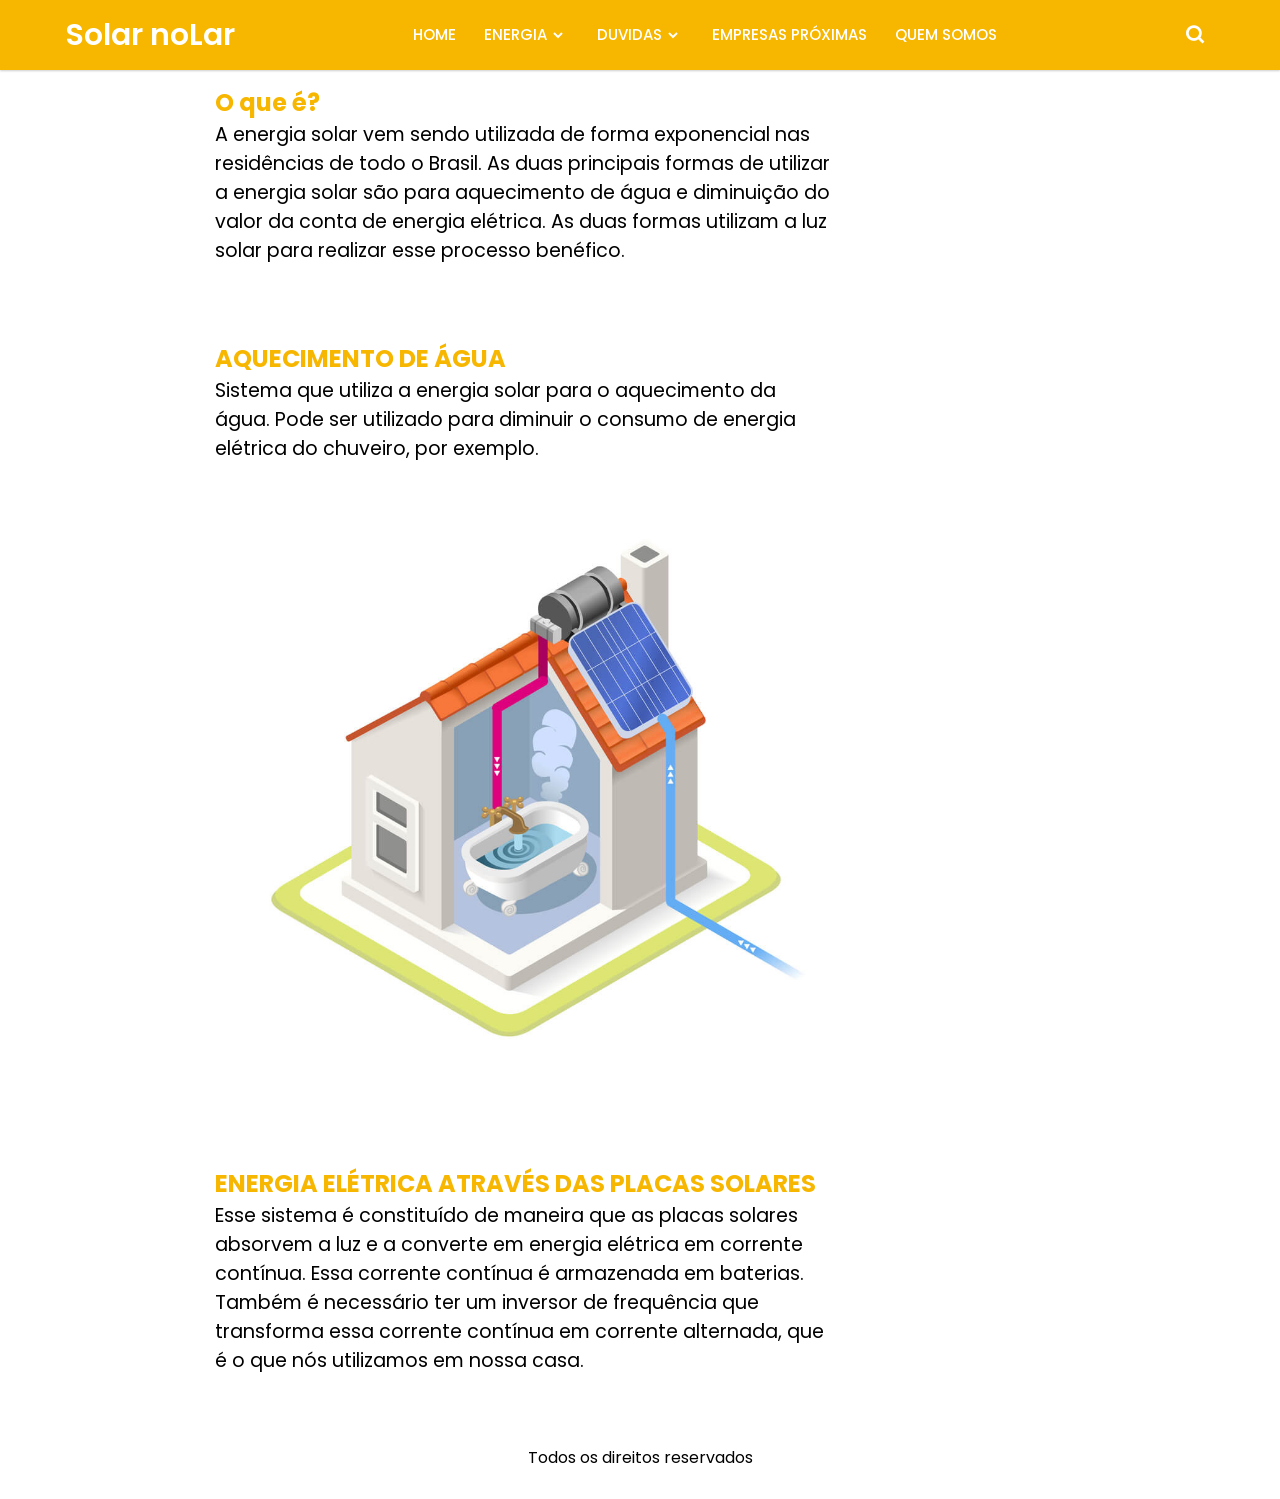
<file: index.html>
<!DOCTYPE html>
<html>
<head>
	<meta charset="UTF-8">
	<title> Solar noLar </title>
	<link rel="stylesheet" href="css/style.css">                              
	  <!-- Boxicons CDN Link -->
	  <link href='https://unpkg.com/boxicons@2.0.7/css/boxicons.min.css' rel='stylesheet'>
	  <meta name="viewport"content="width=device-width, initial-scale=1.0">
   </head>
<body>
	  		<!--Inicio DropDown-->
			  <div id="area-principal">
				<nav>
					<div class="navbar">
					  <i class='bx bx-menu'></i>
					  <div class="logo"><a href="#">Solar noLar</a></div>
					  <div class="nav-links">
						<div class="sidebar-logo">
						  <span class="logo-name">Solar noLar</span>
						  <i class='bx bx-x' ></i>
						</div>
						<ul class="links">
						  <li><a href="index.html">HOME</a></li>
						  <li>
							<a href="#">ENERGIA</a>
							<i class='bx bxs-chevron-down htmlcss-arrow arrow  '></i>
							<ul class="htmlCss-sub-menu sub-menu">
							  <li><a href="Tipos-de-sistemas.html">TIPOS DE SISTEMAS</a></li>
							  <li><a href="painel.html">PAINEIS</a></li>
							  <li><a href="financiamento.html">FINANCIAMENTO</a></li>
							  <li class="more">
							  </span>
							  </li>
							</ul>
						  </li>
						  <li>
							<a href="duvidas.html">DUVIDAS</a>
							<i class='bx bxs-chevron-down js-arrow arrow '></i>
							<ul class="js-sub-menu sub-menu">
							  <li><a href="Curiosidades.html">CURIOSIDADES</a></li>
							</ul>
						  </li>
						  <li><a href="#">EMPRESAS PRÓXIMAS</a></li>
						  <li><a href="#">QUEM SOMOS</a></li>
						</ul>
					  </div>
					  <div class="search-box">
						<i class='bx bx-search'></i>
						<div class="input-box">
						  <input type="text" placeholder="Busca">
						</div>
					  </div>
					</div>
				  </nav>
				  <script src="dropmenuwithsearchbox.js"></script>
			<!--Fim DropDown-->
			<!--Inicio da postagem-->
		<div id="area-postagens">
			<div class="postagem">
				<br><br>
				<h2>O que é?</h2>
				<p class="paragrafo"> 
					A energia solar vem sendo utilizada de forma exponencial nas residências de todo o Brasil. As duas principais formas de utilizar a energia solar são para aquecimento de água e diminuição do valor da conta de energia elétrica. As duas formas utilizam a luz solar para realizar esse processo benéfico.
				</p>
			</div><!--// fechamento postagem -->

			<!-- abertura postagem -->
			<div class="postagem">
				<h2>AQUECIMENTO DE ÁGUA</h2>  
				<p class="paragrafo">
					Sistema que utiliza a energia solar para o aquecimento da água. Pode ser utilizado para diminuir o consumo de energia elétrica do chuveiro, por exemplo.
				</p>
				<img width="620px" src="fotos/ilustraç¦o-aquecedor-solar.jpg">
			</div><!--// fechamento postagem -->
            	<!-- abertura postagem -->
			<div class="postagem">
				<h2>ENERGIA ELÉTRICA ATRAVÉS DAS PLACAS SOLARES</h2>   
				<p class="paragrafo"> 
					Esse sistema é constituído de maneira que as placas solares absorvem a luz e a converte em energia elétrica em corrente contínua. Essa corrente contínua é armazenada em baterias. Também é necessário ter um inversor de frequência que transforma essa corrente contínua em corrente alternada, que é o que nós utilizamos em nossa casa.
				</p>
			</div><!--// fechamento postagem -->
		</div>
		<div id="rodape">
			Todos os direitos reservados
		</div>

	</div>

</body>
</html>
</file>
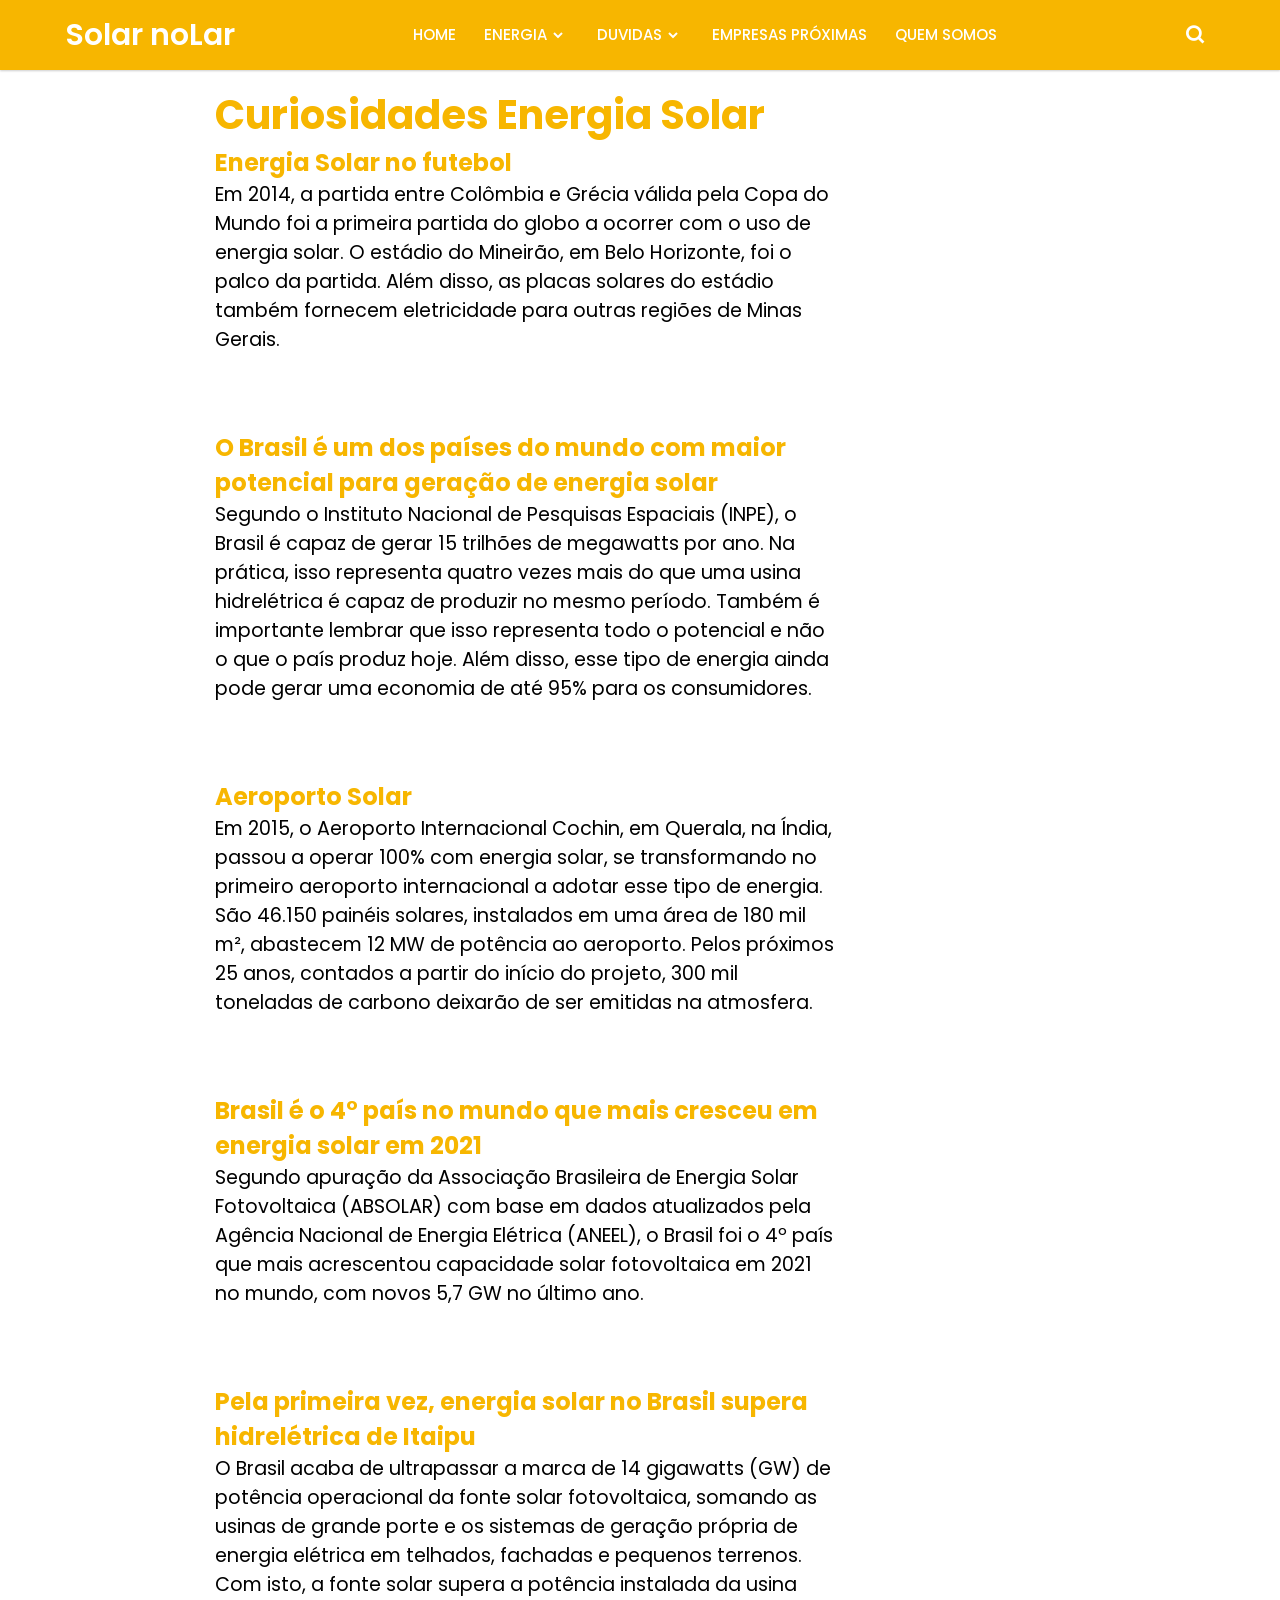
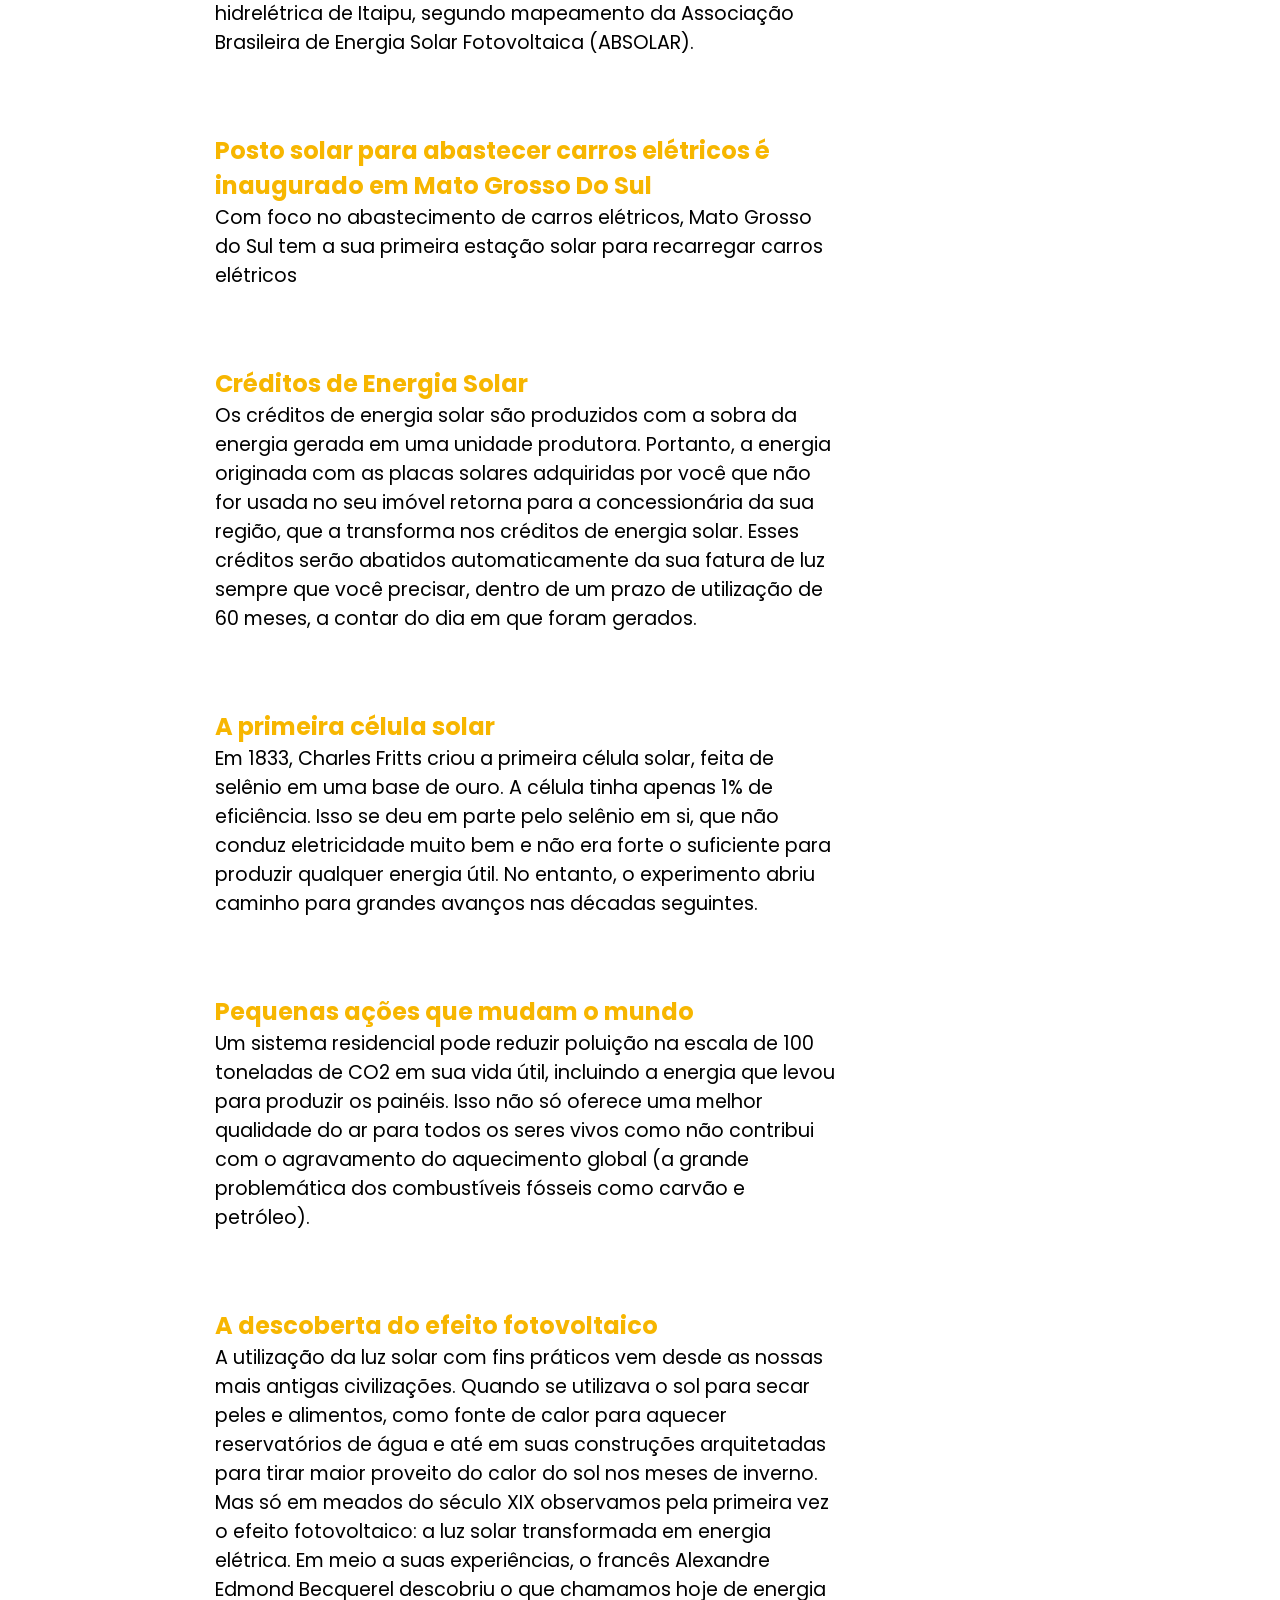
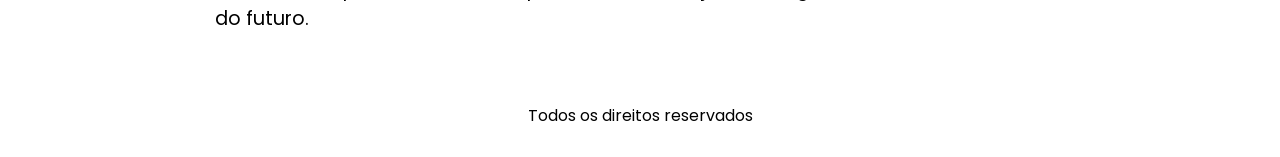
<file: Curiosidades.html>
<!DOCTYPE html>
<html>
<head>
	<meta charset="UTF-8">
	<title> Solar noLar </title>
	<link rel="stylesheet" href="css/style.css">                              
	  <!-- Boxicons CDN Link -->
	  <link href='https://unpkg.com/boxicons@2.0.7/css/boxicons.min.css' rel='stylesheet'>
	  <meta name="viewport"content="width=device-width, initial-scale=1.0">
   </head>
<body>
	  		<!--Inicio DropDown-->
			  <div id="area-principal">
				<nav>
					<div class="navbar">
					  <i class='bx bx-menu'></i>
					  <div class="logo"><a href="#">Solar noLar</a></div>
					  <div class="nav-links">
						<div class="sidebar-logo">
						  <span class="logo-name">Solar noLar</span>
						  <i class='bx bx-x' ></i>
						</div>
						<ul class="links">
						  <li><a href="index.html">HOME</a></li>
						  <li>
							<a href="#">ENERGIA</a>
							<i class='bx bxs-chevron-down htmlcss-arrow arrow  '></i>
							<ul class="htmlCss-sub-menu sub-menu">
							  <li><a href="Tipos-de-sistemas.html">TIPOS DE SISTEMAS</a></li>
							  <li><a href="painel.html">PAINEIS</a></li>
							  <li><a href="#">FINANCIAMENTO</a></li>
							  <li class="more">
							  </span>
							  </li>
							</ul>
						  </li>
						  <li>
							<a href="duvidas.html">DUVIDAS</a>
							<i class='bx bxs-chevron-down js-arrow arrow '></i>
							<ul class="js-sub-menu sub-menu">
							  <li><a href="Curiosidades.html">CURIOSIDADES</a></li>
							</ul>
						  </li>
						  <li><a href="#">EMPRESAS PRÓXIMAS</a></li>
						  <li><a href="#">QUEM SOMOS</a></li>
						</ul>
					  </div>
					  <div class="search-box">
						<i class='bx bx-search'></i>
						<div class="input-box">
						  <input type="text" placeholder="Busca">
						</div>
					  </div>
					</div>
				  </nav>
				  <script src="dropmenuwithsearchbox.js"></script>
			<!--Fim DropDown-->
			<!--Inicio da postagem-->
		<div id="area-postagens">
			<div class="postagem">
				<br><br>
				<h1>Curiosidades Energia Solar</h1>
                <!-- abertura postagem -->
                <h2>Energia Solar no futebol</h2>
				<p class="paragrafo">
                    Em 2014, a partida entre Colômbia e Grécia válida pela Copa do Mundo foi a primeira partida do globo a ocorrer com o uso de energia solar. O estádio do Mineirão, em Belo Horizonte, foi o palco da partida.
                    Além disso, as placas solares do estádio também fornecem eletricidade para outras regiões de Minas Gerais.
                </p>
			</div><!--// fechamento postagem -->
			<!-- abertura postagem -->
			<div class="postagem">
				<h2>O Brasil é um dos países do mundo com maior potencial para geração de energia solar </h2>  
				<p class="paragrafo">
					Segundo o Instituto Nacional de Pesquisas Espaciais (INPE), o Brasil é capaz de gerar 15 trilhões de megawatts por ano.
                    Na prática, isso representa quatro vezes mais do que uma usina hidrelétrica é capaz de produzir no mesmo período.
                    Também é importante lembrar que isso representa todo o potencial e não o que o país produz hoje.
                    Além disso, esse tipo de energia ainda pode gerar uma economia de até 95% para os consumidores.

				</p>
			</div><!--// fechamento postagem -->
            	<!-- abertura postagem -->
			<div class="postagem">
				<h2>Aeroporto Solar</h2>   
				<p class="paragrafo"> 
					Em 2015, o Aeroporto Internacional Cochin, em Querala, na Índia, passou a operar 100% com energia solar, se transformando no primeiro aeroporto internacional a adotar esse tipo de energia. São 46.150 painéis solares, instalados em uma área de 180 mil m², abastecem 12 MW de potência ao aeroporto. Pelos próximos 25 anos, contados a partir do início do projeto, 300 mil toneladas de carbono deixarão de ser emitidas na atmosfera.
				</p>
			</div><!--// fechamento postagem -->
            <div class="postagem">
				<h2>Brasil é o 4° país no mundo que mais cresceu em energia solar em 2021</h2>   
				<p class="paragrafo"> 
					Segundo apuração da Associação Brasileira de Energia Solar Fotovoltaica (ABSOLAR) com base em dados atualizados pela Agência Nacional de Energia Elétrica (ANEEL), o Brasil foi o 4º país que mais acrescentou capacidade solar fotovoltaica em 2021 no mundo, com novos 5,7 GW no último ano.
				</p>
			</div><!--// fechamento postagem -->
            <div class="postagem">
				<h2>Pela primeira vez, energia solar no Brasil supera hidrelétrica de Itaipu</h2>   
				<p class="paragrafo"> 
					O Brasil acaba de ultrapassar a marca de 14 gigawatts (GW) de potência operacional da fonte solar fotovoltaica, somando as usinas de grande porte e os sistemas de geração própria de energia elétrica em telhados, fachadas e pequenos terrenos. Com isto, a fonte solar supera a potência instalada da usina hidrelétrica de Itaipu, segundo mapeamento da Associação Brasileira de Energia Solar Fotovoltaica (ABSOLAR).
				</p>
			</div><!--// fechamento postagem -->
            <div class="postagem">
				<h2>Posto solar para abastecer carros elétricos é inaugurado em Mato Grosso Do Sul</h2>   
				<p class="paragrafo"> 
					Com foco no abastecimento de carros elétricos, Mato Grosso do Sul tem a sua primeira estação solar para recarregar carros elétricos
				</p>
			</div><!--// fechamento postagem -->
            <div class="postagem">
				<h2>Créditos de Energia Solar</h2>   
				<p class="paragrafo"> 
					Os créditos de energia solar são produzidos com a sobra da energia gerada em uma unidade produtora. Portanto, a energia originada com as placas solares adquiridas por você que não for usada no seu imóvel retorna para a concessionária da sua região, que a transforma nos créditos de energia solar.
                    Esses créditos serão abatidos automaticamente da sua fatura de luz sempre que você precisar, dentro de um prazo de utilização de 60 meses, a contar do dia em que foram gerados.

				</p>
			</div><!--// fechamento postagem -->
            <div class="postagem">
				<h2>A primeira célula solar</h2>   
				<p class="paragrafo"> 
					Em 1833, Charles Fritts criou a primeira célula solar, feita de selênio em uma base de ouro. A célula tinha apenas 1% de eficiência. Isso se deu em parte pelo selênio em si, que não conduz eletricidade muito bem e não era forte o suficiente para produzir qualquer energia útil. No entanto, o experimento abriu caminho para grandes avanços nas décadas seguintes.
				</p>
			</div><!--// fechamento postagem -->
            <div class="postagem">
				<h2>Pequenas ações que mudam o mundo</h2>   
				<p class="paragrafo"> 
					Um sistema residencial pode reduzir poluição na escala de 100 toneladas de CO2 em sua vida útil, incluindo a energia que levou para produzir os painéis. Isso não só oferece uma melhor qualidade do ar para todos os seres vivos como não contribui com o agravamento do aquecimento global (a grande problemática dos combustíveis fósseis como carvão e petróleo).
				</p>
			</div><!--// fechamento postagem -->
            <div class="postagem">
				<h2>A descoberta do efeito fotovoltaico </h2>   
				<p class="paragrafo"> 
					A utilização da luz solar com fins práticos vem desde as nossas mais antigas civilizações. Quando se utilizava o sol para secar peles e alimentos, como fonte de calor para aquecer reservatórios de água e até em suas construções arquitetadas para tirar maior proveito do calor do sol nos meses de inverno. Mas só em meados do século XIX observamos pela primeira vez o efeito fotovoltaico: a luz solar transformada em energia elétrica. Em meio a suas experiências, o francês Alexandre Edmond Becquerel descobriu o que chamamos hoje de energia do futuro. 

				</p>
			</div><!--// fechamento postagem -->
		</div>
		<div id="rodape">
			Todos os direitos reservados
		</div>

	</div>

</body>
</html>
</file>
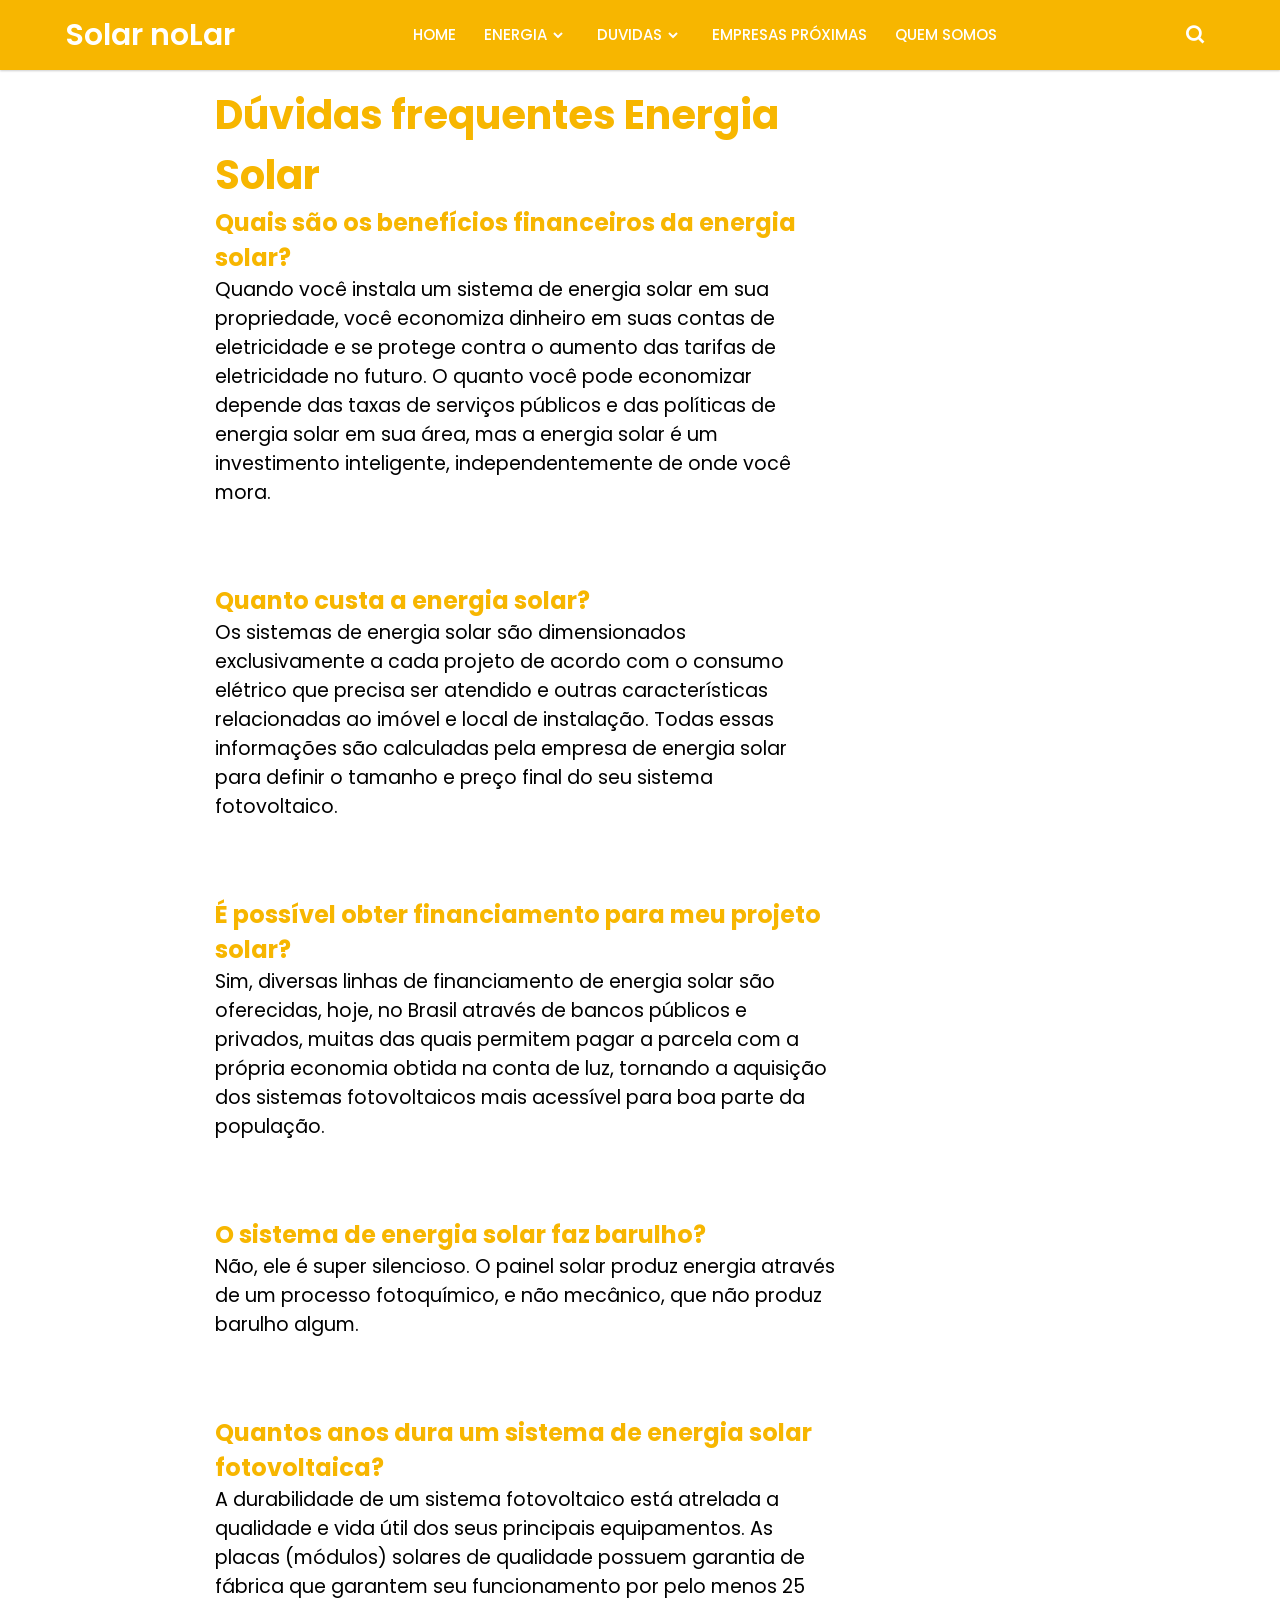
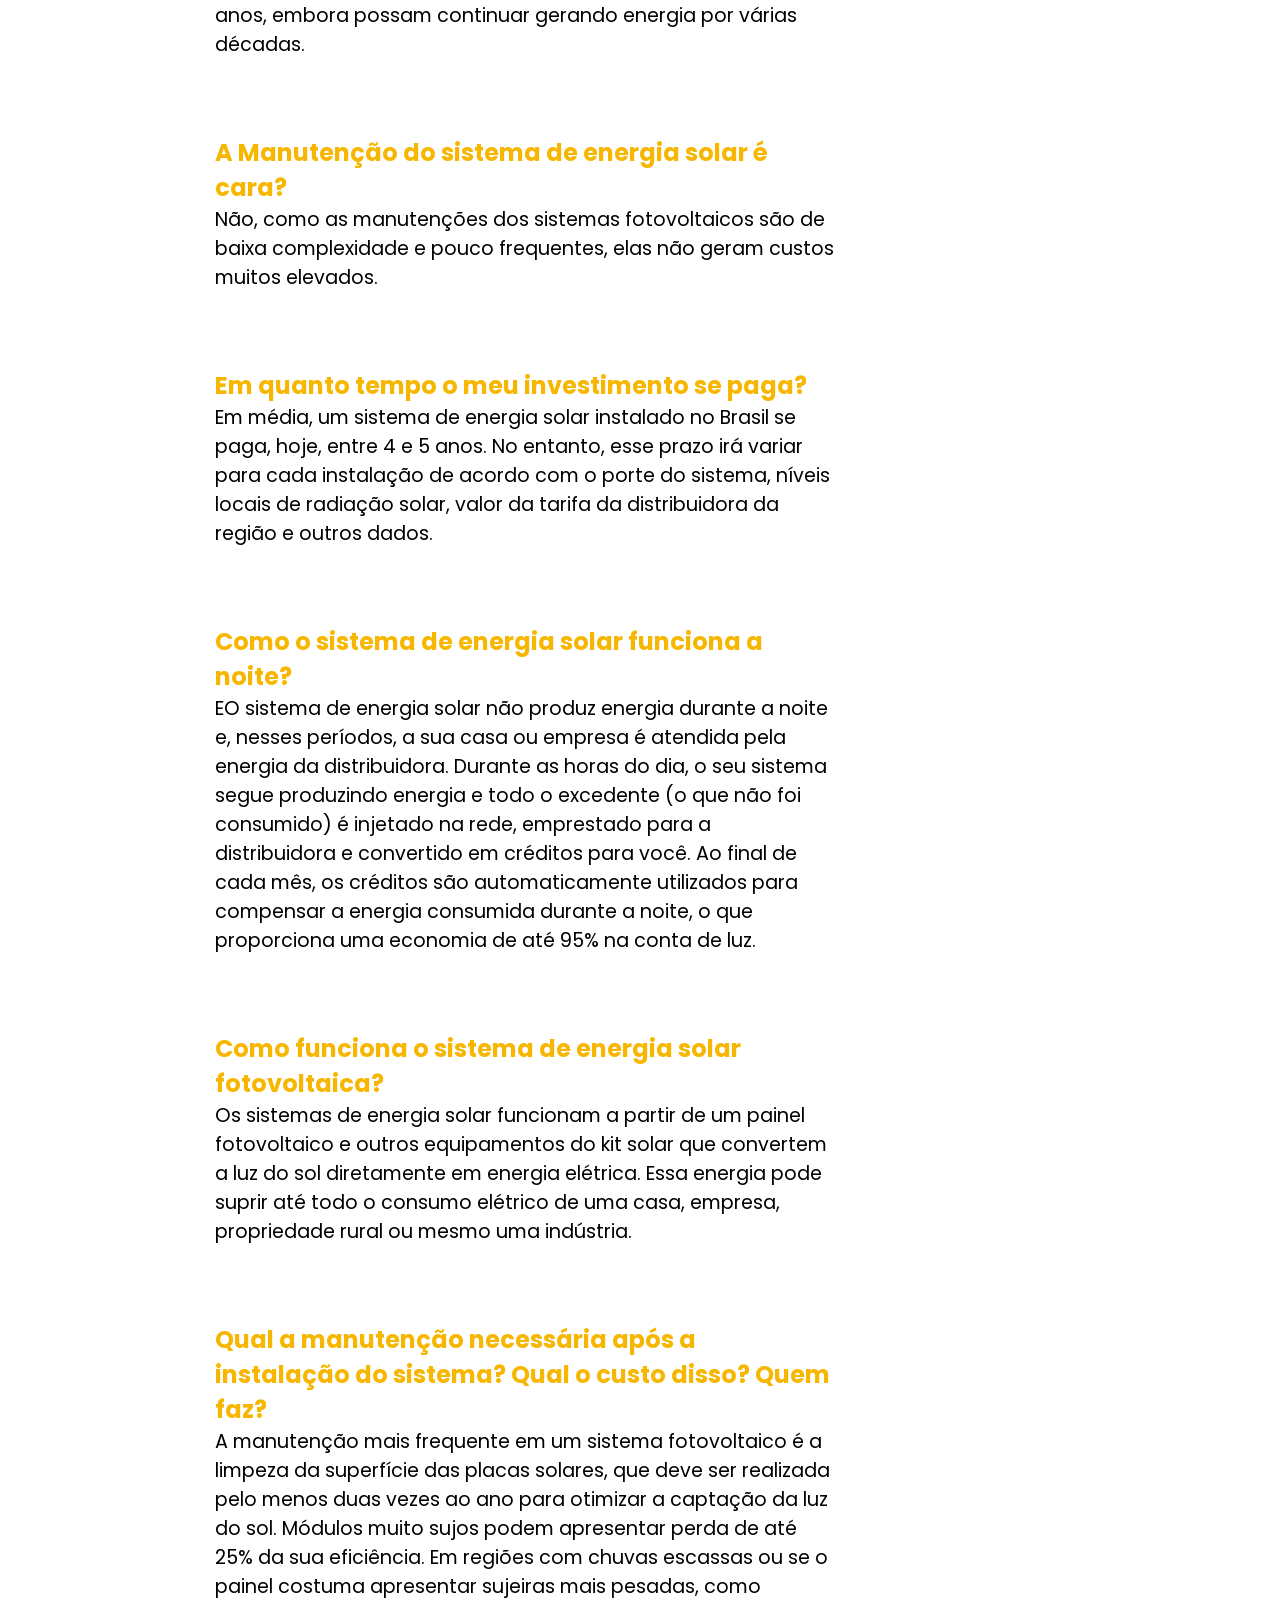
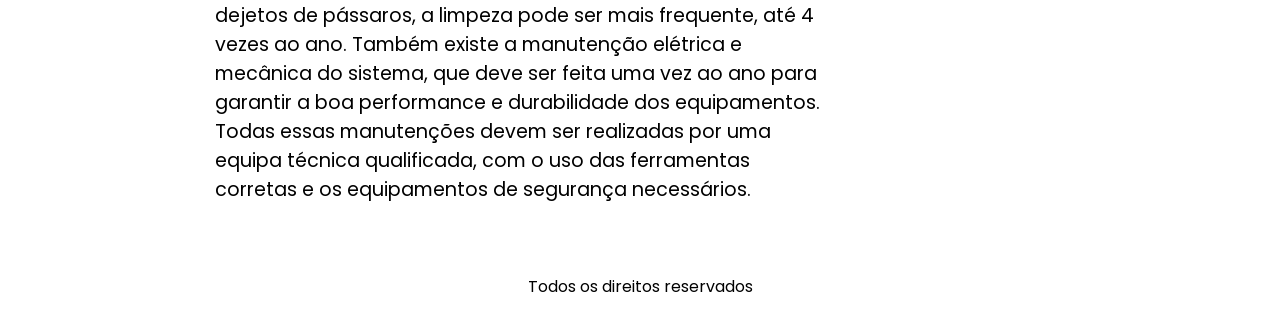
<file: duvidas.html>
<!DOCTYPE html>
<html>
<head>
	<meta charset="UTF-8">
	<title> Solar noLar </title>
	<link rel="stylesheet" href="css/style.css">                              
	  <!-- Boxicons CDN Link -->
	  <link href='https://unpkg.com/boxicons@2.0.7/css/boxicons.min.css' rel='stylesheet'>
	  <meta name="viewport"content="width=device-width, initial-scale=1.0">
   </head>
<body>
	  		<!--Inicio DropDown-->
			  <div id="area-principal">
				<nav>
					<div class="navbar">
					  <i class='bx bx-menu'></i>
					  <div class="logo"><a href="#">Solar noLar</a></div>
					  <div class="nav-links">
						<div class="sidebar-logo">
						  <span class="logo-name">Solar noLar</span>
						  <i class='bx bx-x' ></i>
						</div>
						<ul class="links">
						  <li><a href="index.html">HOME</a></li>
						  <li>
							<a href="#">ENERGIA</a>
							<i class='bx bxs-chevron-down htmlcss-arrow arrow  '></i>
							<ul class="htmlCss-sub-menu sub-menu">
							  <li><a href="Tipos-de-sistemas.html">TIPOS DE SISTEMAS</a></li>
							  <li><a href="painel.html">PAINEIS</a></li>
							  <li><a href="financiamento.html">FINANCIAMENTO</a></li>
							  <li class="more">
							  </span>
							  </li>
							</ul>
						  </li>
						  <li>
							<a href="duvidas.html">DUVIDAS</a>
							<i class='bx bxs-chevron-down js-arrow arrow '></i>
							<ul class="js-sub-menu sub-menu">
							  <li><a href="Curiosidades.html">CURIOSIDADES</a></li>
							</ul>
						  </li>
						  <li><a href="#">EMPRESAS PRÓXIMAS</a></li>
						  <li><a href="#">QUEM SOMOS</a></li>
						</ul>
					  </div>
					  <div class="search-box">
						<i class='bx bx-search'></i>
						<div class="input-box">
						  <input type="text" placeholder="Busca">
						</div>
					  </div>
					</div>
				  </nav>
				  <script src="dropmenuwithsearchbox.js"></script>
			<!--Fim DropDown-->
			<!--Inicio da postagem-->
		<div id="area-postagens">
			<div class="postagem">
				<br><br>
				<h1>Dúvidas frequentes Energia Solar</h1>
                <h2>Quais são os benefícios financeiros da energia solar?</h2>
				<p class="paragrafo">
                    Quando você instala um sistema de energia solar em sua propriedade, você economiza dinheiro em suas contas de eletricidade e se protege contra o aumento das tarifas de eletricidade no futuro. O quanto você pode economizar depende das taxas de serviços públicos e das políticas de energia solar em sua área, mas a energia solar é um investimento inteligente, independentemente de onde você mora.
                </p>
			</div><!--// fechamento postagem -->
			<!-- abertura postagem -->
			<div class="postagem">
				<h2>Quanto custa a energia solar?</h2>  
				<p class="paragrafo">
					Os sistemas de energia solar são dimensionados exclusivamente a cada projeto de acordo com o consumo elétrico que precisa ser atendido e outras características relacionadas ao imóvel e local de instalação. Todas essas informações são calculadas pela empresa de energia solar para definir o tamanho e preço final do seu sistema fotovoltaico. 
				</p>
			</div><!--// fechamento postagem -->
            	<!-- abertura postagem -->
			<div class="postagem">
				<h2>É possível obter financiamento para meu projeto solar?</h2>   
				<p class="paragrafo"> 
					Sim, diversas linhas de financiamento de energia solar são oferecidas, hoje, no Brasil através de bancos públicos e privados, muitas das quais permitem pagar a parcela com a própria economia obtida na conta de luz, tornando a aquisição dos sistemas fotovoltaicos mais acessível para boa parte da população.
				</p>
			</div><!--// fechamento postagem -->
            <div class="postagem">
				<h2>O sistema de energia solar faz barulho?</h2>   
				<p class="paragrafo"> 
					Não, ele é super silencioso. O painel solar produz energia através de um processo fotoquímico, e não mecânico, que não produz barulho algum.
				</p>
			</div><!--// fechamento postagem -->
            <div class="postagem">
				<h2>Quantos anos dura um sistema de energia solar fotovoltaica?</h2>   
				<p class="paragrafo"> 
					A durabilidade de um sistema fotovoltaico está atrelada a qualidade e vida útil dos seus principais equipamentos. As placas (módulos) solares de qualidade possuem garantia de fábrica que garantem seu funcionamento por pelo menos 25 anos, embora possam continuar gerando energia por várias décadas.
				</p>
			</div><!--// fechamento postagem -->
            <div class="postagem">
				<h2>A Manutenção do sistema de energia solar é cara?</h2>   
				<p class="paragrafo"> 
					Não, como as manutenções dos sistemas fotovoltaicos são de baixa complexidade e pouco frequentes, elas não geram custos muitos elevados.
				</p>
			</div><!--// fechamento postagem -->
            <div class="postagem">
				<h2>Em quanto tempo o meu investimento se paga?</h2>   
				<p class="paragrafo"> 
					Em média, um sistema de energia solar instalado no Brasil se paga, hoje, entre 4 e 5 anos. No entanto, esse prazo irá variar para cada instalação de acordo com o porte do sistema, níveis locais de radiação solar, valor da tarifa da distribuidora da região e outros dados.
				</p>
			</div><!--// fechamento postagem -->
            <div class="postagem">
				<h2>Como o sistema de energia solar funciona a noite?</h2>   
				<p class="paragrafo"> 
					EO sistema de energia solar não produz energia durante a noite e, nesses períodos, a sua casa ou empresa é atendida pela energia da distribuidora. Durante as horas do dia, o seu sistema segue produzindo energia e todo o excedente (o que não foi consumido) é injetado na rede, emprestado para a distribuidora e convertido em créditos para você. Ao final de cada mês, os créditos são automaticamente utilizados para compensar a energia consumida durante a noite, o que proporciona uma economia de até 95% na conta de luz.
				</p>
			</div><!--// fechamento postagem -->
            <div class="postagem">
				<h2>Como funciona o sistema de energia solar fotovoltaica?</h2>   
				<p class="paragrafo"> 
					Os sistemas de energia solar funcionam a partir de um painel fotovoltaico e outros equipamentos do kit solar que convertem a luz do sol diretamente em energia elétrica. Essa energia pode suprir até todo o consumo elétrico de uma casa, empresa, propriedade rural ou mesmo uma indústria.
				</p>
			</div><!--// fechamento postagem -->
            <div class="postagem">
				<h2>Qual a manutenção necessária após a instalação do sistema? Qual o custo disso? Quem faz?</h2>   
				<p class="paragrafo"> 
					A manutenção mais frequente em um sistema fotovoltaico é a limpeza da superfície das placas solares, que deve ser realizada pelo menos duas vezes ao ano para otimizar a captação da luz do sol. Módulos muito sujos podem apresentar perda de até 25% da sua eficiência. 
                    Em regiões com chuvas escassas ou se o painel costuma apresentar sujeiras mais pesadas, como dejetos de pássaros, a limpeza pode ser mais frequente, até 4 vezes ao ano. 
                    Também existe a manutenção elétrica e mecânica do sistema, que deve ser feita uma vez ao ano para garantir a boa performance e durabilidade dos equipamentos. 
                    Todas essas manutenções devem ser realizadas por uma equipa técnica qualificada, com o uso das ferramentas corretas e os equipamentos de segurança necessários. 

				</p>
			</div><!--// fechamento postagem -->
		</div>
		<div id="rodape">
			Todos os direitos reservados
		</div>

	</div>

</body>
</html>
</file>
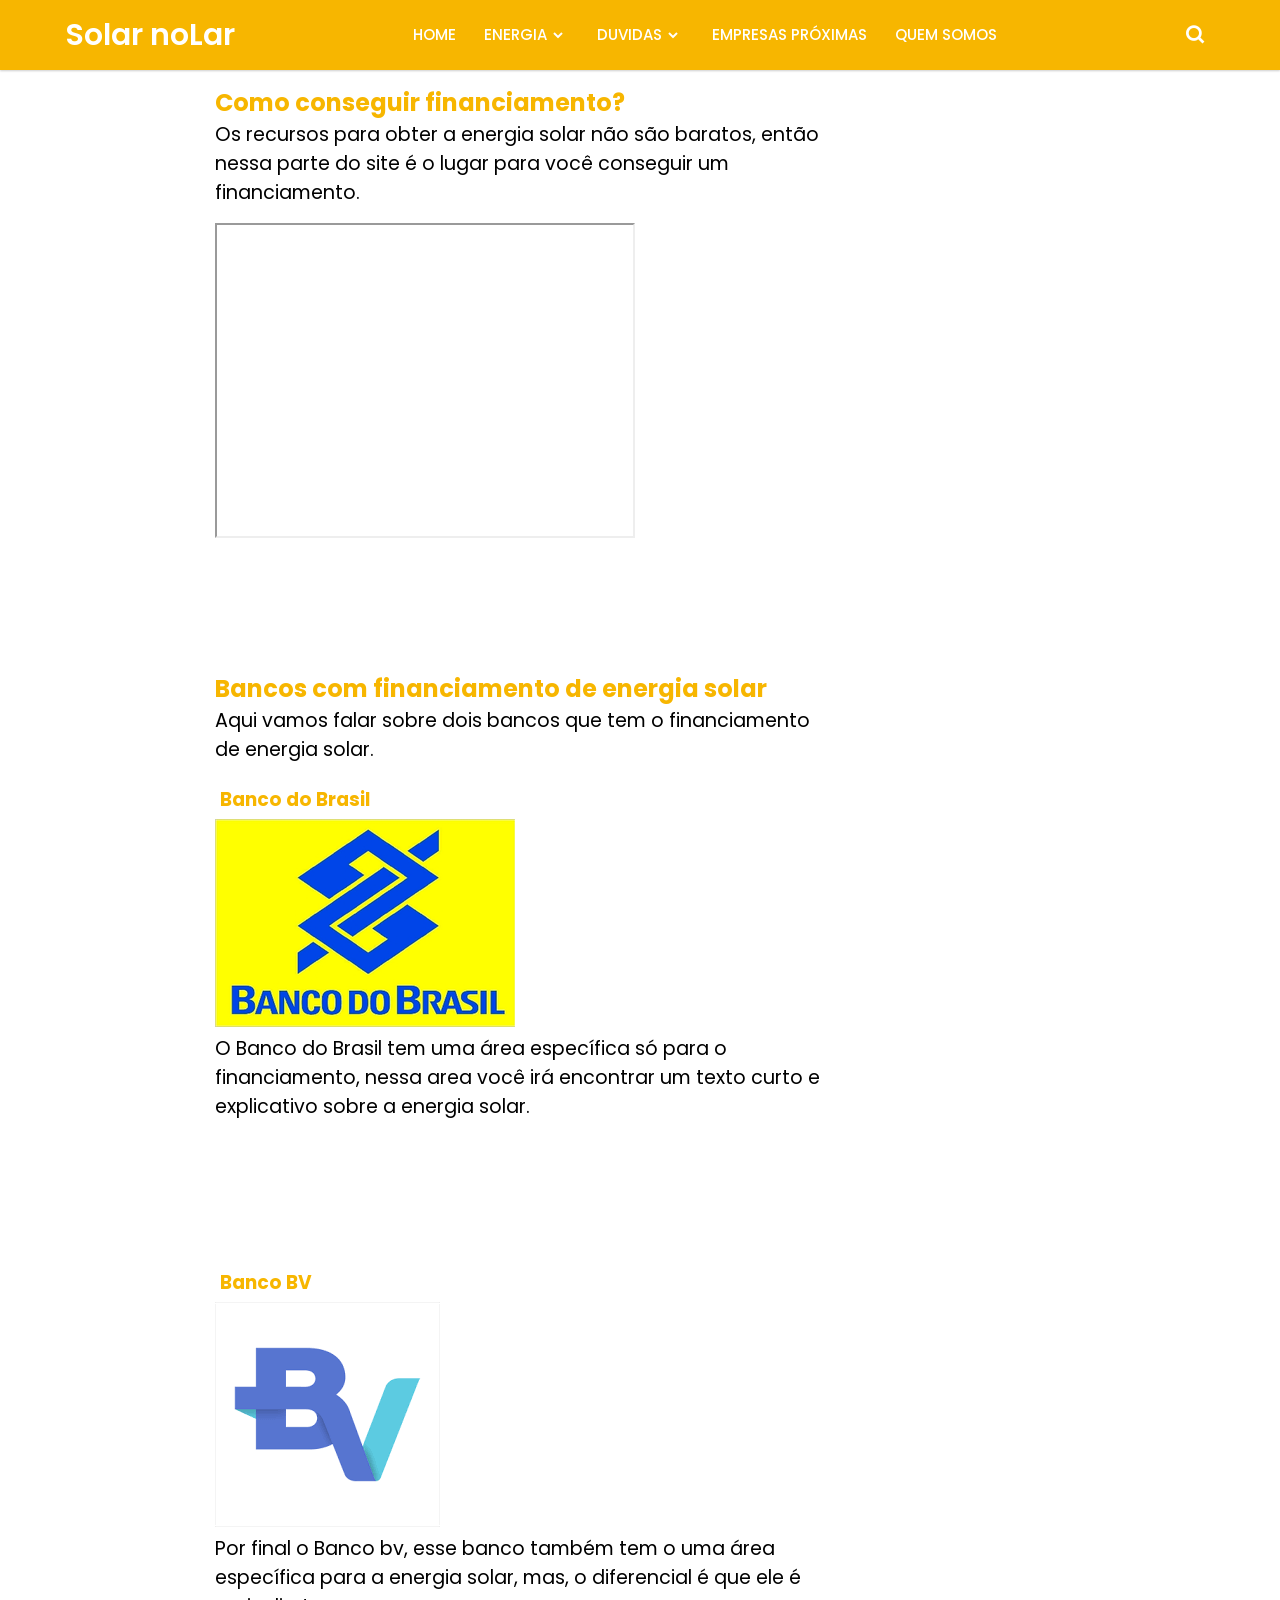
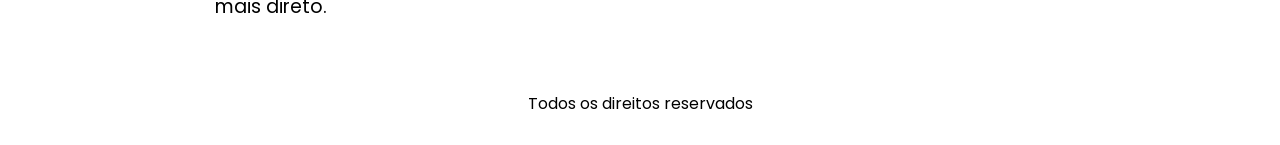
<file: financiamento.html>
<!DOCTYPE html>
<html>
<head>
	<meta charset="UTF-8">
	<title> Solar noLar </title>
	<link rel="stylesheet" href="css/style.css">                              
	  <!-- Boxicons CDN Link -->
	  <link href='https://unpkg.com/boxicons@2.0.7/css/boxicons.min.css' rel='stylesheet'>
	  <meta name="viewport"content="width=device-width, initial-scale=1.0">
   </head>
<body>
	  		<!--Inicio DropDown-->
			  <div id="area-principal">
				<nav>
					<div class="navbar">
					  <i class='bx bx-menu'></i>
					  <div class="logo"><a href="#">Solar noLar</a></div>
					  <div class="nav-links">
						<div class="sidebar-logo">
						  <span class="logo-name">Solar noLar</span>
						  <i class='bx bx-x' ></i>
						</div>
						<ul class="links">
						  <li><a href="index.html">HOME</a></li>
						  <li>
							<a href="#">ENERGIA</a>
							<i class='bx bxs-chevron-down htmlcss-arrow arrow  '></i>
							<ul class="htmlCss-sub-menu sub-menu">
							  <li><a href="Tipos-de-sistemas.html">TIPOS DE SISTEMAS</a></li>
							  <li><a href="painel.html">PAINEIS</a></li>
							  <li><a href="financiamento.html'">FINANCIAMENTO</a></li>
							  <li class="more">
							  </span>
							  </li>
							</ul>
						  </li>
						  <li>
							<a href="duvidas.html">DUVIDAS</a>
							<i class='bx bxs-chevron-down js-arrow arrow '></i>
							<ul class="js-sub-menu sub-menu">
							  <li><a href="Curiosidades.html">CURIOSIDADES</a></li>
							</ul>
						  </li>
						  <li><a href="#">EMPRESAS PRÓXIMAS</a></li>
						  <li><a href="#">QUEM SOMOS</a></li>
						</ul>
					  </div>
					  <div class="search-box">
						<i class='bx bx-search'></i>
						<div class="input-box">
						  <input type="text" placeholder="Busca">
						</div>
					  </div>
					</div>
				  </nav>
				  <script src="dropmenuwithsearchbox.js"></script>
			<!--Fim DropDown-->
			<!--Inicio da postagem-->
		<div id="area-postagens">
			<div class="postagem">
				<br><br>
				<h2>Como conseguir financiamento?</h2>
				<p class="paragrafo"> 
					Os recursos para obter a energia solar não são baratos, então nessa parte do site é o lugar para você conseguir um financiamento.
				</p>
                <iframe width="420" height="315" src="https://www.youtube.com/embed/dC_6oUErURA">
                </iframe>
			</div><!--// fechamento postagem -->
		</div>
        <div id="area-postagens">
			<div class="postagem">
				<br><br>
				<p class="paragrafo">
                    <h2>Bancos com financiamento de energia solar</h2>
					<p class="paragrafo">Aqui vamos falar sobre dois bancos que tem o financiamento de energia solar.</p> 
                    <h3>Banco do Brasil</h3>
                    <a href="https://www.bb.com.br/pbb/pagina-inicial/sobre-nos/sustentabilidade/energias-renovaveis#/">
                    <img src="fotos/banco-do-brasil-logo.png">
                    </a>
				</p>
                <p class="paragrafo">
                    O Banco do Brasil tem uma área específica só para o financiamento, nessa area você irá encontrar um texto curto e explicativo sobre a energia solar.
                </p>
			</div><!--// fechamento postagem -->
		</div>
        <div id="area-postagens">
			<div class="postagem">
				<br><br>
				<p class="paragrafo"> 
                    <h3>Banco BV</h3>
                    <a href="https://www.bv.com.br/financiamento/financiamento-solar">
                    <img src="fotos/banco bv.png">
                    </a>
				</p>
                <p class="paragrafo">
                    Por final o Banco bv, esse banco também tem o uma área específica para a energia solar, mas, o diferencial é que ele é mais direto.
                </p>
			</div><!--// fechamento postagem -->
		</div>
		<div id="rodape">
			Todos os direitos reservados
		</div>

	</div>

</body>
</html>
</file>
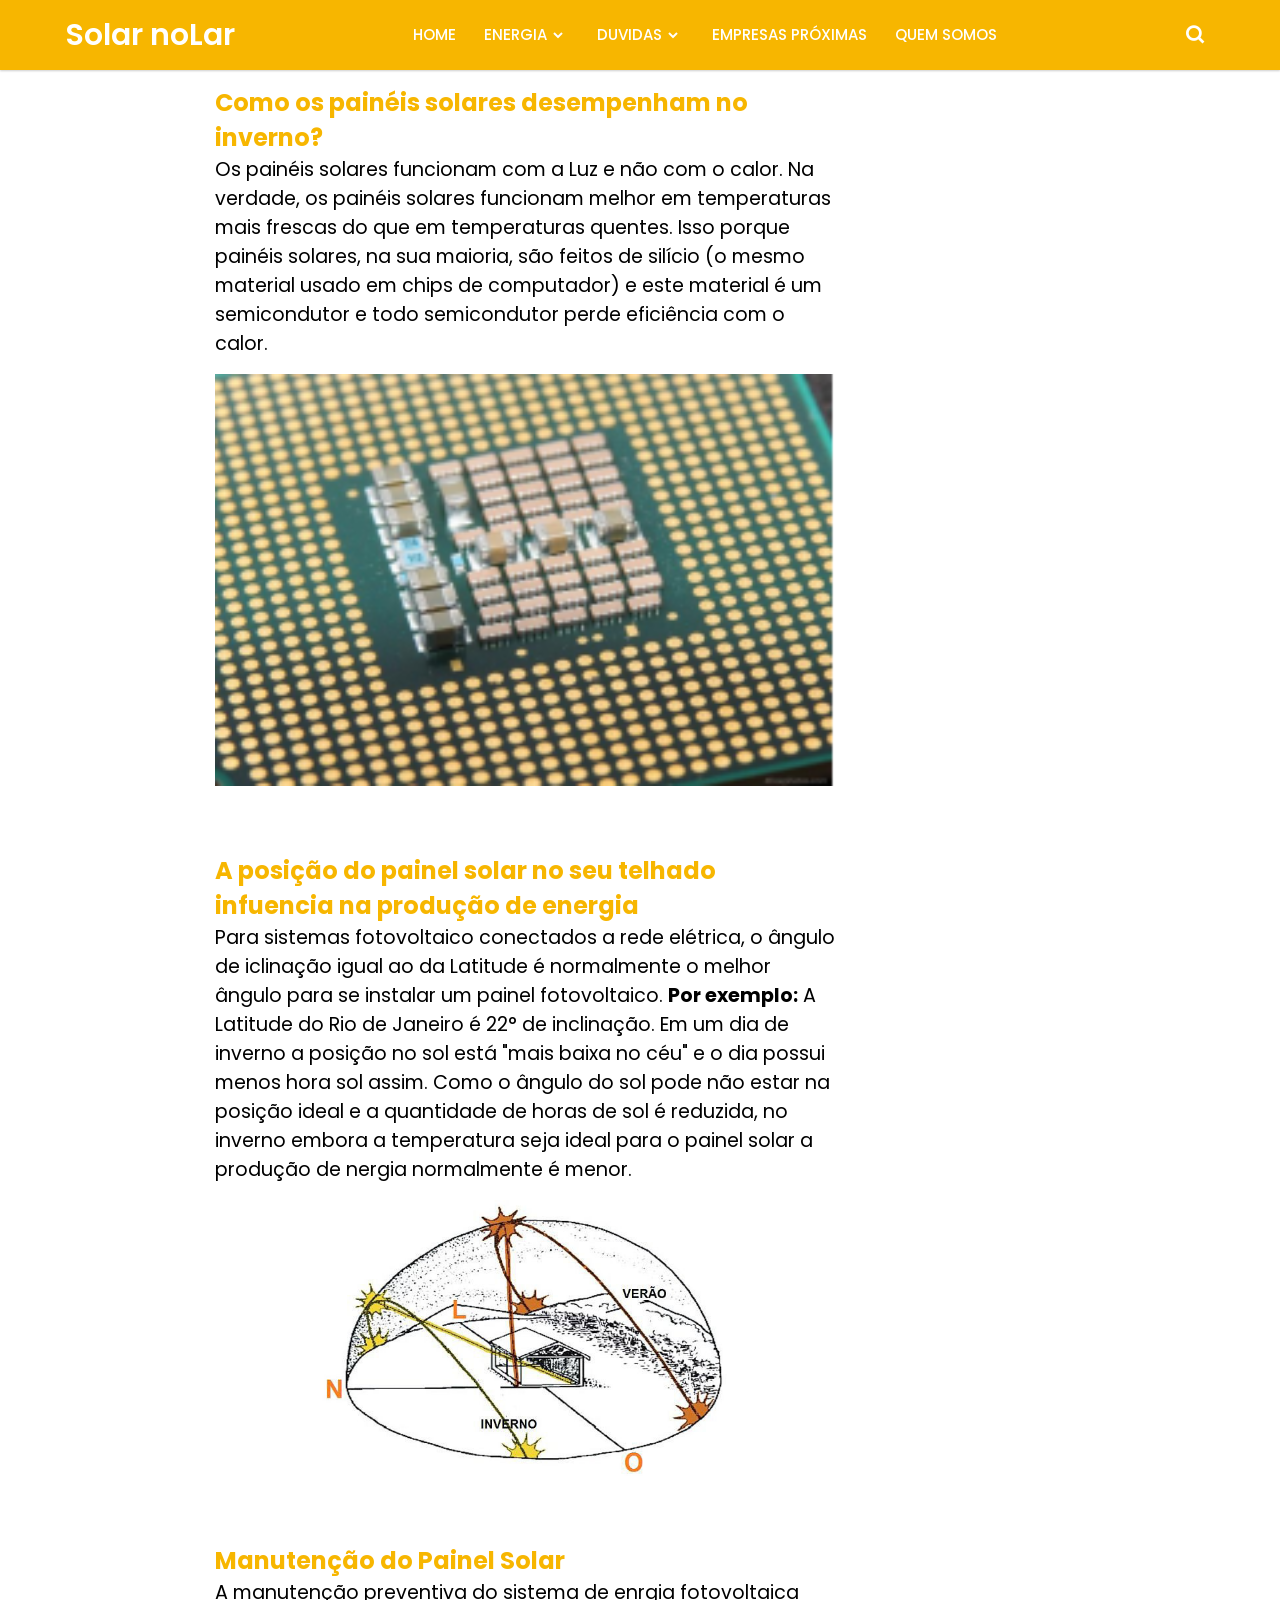
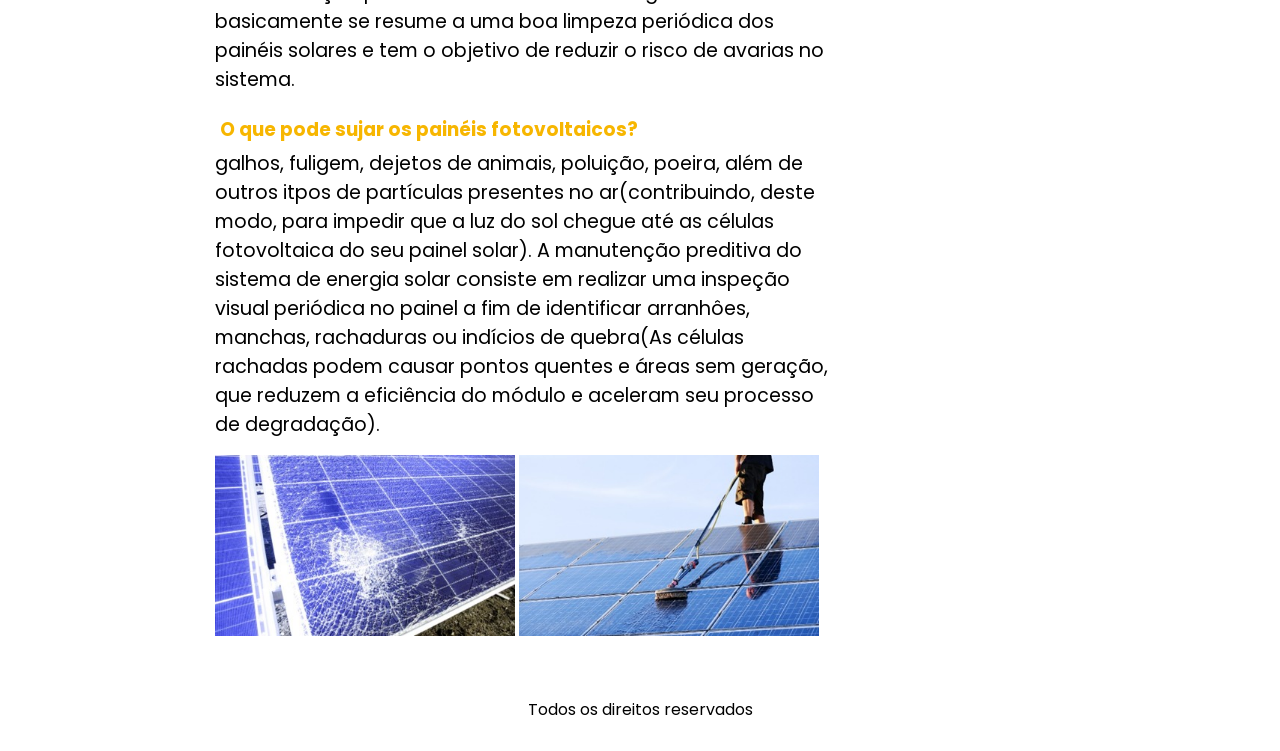
<file: painel.html>
<!DOCTYPE html>
<html>
<head>
	<meta charset="UTF-8">
	<title> Solar noLar </title>
	<link rel="stylesheet" href="css/style.css">                              
	  <!-- Boxicons CDN Link -->
	  <link href='https://unpkg.com/boxicons@2.0.7/css/boxicons.min.css' rel='stylesheet'>
	  <meta name="viewport"content="width=device-width, initial-scale=1.0">
   </head>
<body>
	  		<!--Inicio DropDown-->
			  <div id="area-principal">
				<nav>
					<div class="navbar">
					  <i class='bx bx-menu'></i>
					  <div class="logo"><a href="#">Solar noLar</a></div>
					  <div class="nav-links">
						<div class="sidebar-logo">
						  <span class="logo-name">Solar noLar</span>
						  <i class='bx bx-x' ></i>
						</div>
						<ul class="links">
						  <li><a href="index.html">HOME</a></li>
						  <li>
							<a href="#">ENERGIA</a>
							<i class='bx bxs-chevron-down htmlcss-arrow arrow  '></i>
							<ul class="htmlCss-sub-menu sub-menu">
							  <li><a href="Tipos-de-sistemas.html">TIPOS DE SISTEMAS</a></li>
							  <li><a href="painel.html">PAINEIS</a></li>
							  <li><a href="financiamento.html">FINANCIAMENTO</a></li>
							  <li class="more">
							  </span>
							  </li>
							</ul>
						  </li>
						  <li>
							<a href="duvidas.html">DUVIDAS</a>
							<i class='bx bxs-chevron-down js-arrow arrow '></i>
							<ul class="js-sub-menu sub-menu">
							  <li><a href="Curiosidades.html">CURIOSIDADES</a></li>
							</ul>
						  </li>
						  <li><a href="#">EMPRESAS PRÓXIMAS</a></li>
						  <li><a href="#">QUEM SOMOS</a></li>
						</ul>
					  </div>
					  <div class="search-box">
						<i class='bx bx-search'></i>
						<div class="input-box">
						  <input type="text" placeholder="Busca">
						</div>
					  </div>
					</div>
				  </nav>
				  <script src="dropmenuwithsearchbox.js"></script>
			<!--Fim DropDown-->
			<!--Inicio da postagem-->
		<div id="area-postagens">
			<div class="postagem">
				<br><br>
				<h2>Como os painéis solares desempenham no inverno?</h2>
				<p class="paragrafo"> 
					Os painéis solares funcionam com a Luz e não com o calor. Na
                    verdade, os painéis solares funcionam melhor em temperaturas
                    mais frescas do que em temperaturas quentes. Isso porque
                    painéis solares, na sua maioria, são feitos de silício (o mesmo
                    material usado em chips de computador) e este material é um
                    semicondutor e todo semicondutor perde eficiência com o calor.
				</p>
                <img width="620" src="fotos/chips.png">
			</div><!--// fechamento postagem -->

			<!-- abertura postagem -->
			<div class="postagem">
				<h2>A posição do painel solar no seu telhado infuencia na produção de energia</h2>  
				<p class="paragrafo">
                    Para sistemas fotovoltaico conectados a rede elétrica, o ângulo de iclinação igual ao da Latitude é normalmente o melhor ângulo para se instalar um painel fotovoltaico. <strong>Por exemplo:</strong> A Latitude do Rio de Janeiro é 22° de inclinação.
                    Em um dia de inverno a posição no sol está "mais baixa no céu" e o dia possui menos hora sol assim. Como o ângulo do sol pode não estar na posição ideal e a quantidade de horas de sol é reduzida, no inverno embora a temperatura seja ideal para o painel solar a produção de nergia normalmente é menor.
				</p>
				<img width="620px" src="fotos/direcao painel sol.jpg">
			</div><!--// fechamento postagem -->
            	<!-- abertura postagem -->
			<div class="postagem">
				<h2>Manutenção do Painel Solar</h2>   
				<p class="paragrafo"> 
					A manutenção preventiva do sistema de enrgia fotovoltaica basicamente se  resume a uma boa limpeza periódica dos painéis solares e tem o objetivo de reduzir o risco de avarias no sistema.
				</p>
                <h3>O que pode sujar os painéis fotovoltaicos?</h3>
                    <p class="paragrafo">
                        galhos, fuligem, dejetos de animais, poluição, poeira, além de outros itpos de partículas presentes no ar(contribuindo, deste modo, para impedir que a luz do sol chegue até as células fotovoltaica do seu painel solar). A manutenção preditiva do sistema de energia solar consiste em realizar uma inspeção visual periódica no painel a fim de identificar arranhôes, manchas, rachaduras ou indícios de quebra(As células rachadas podem causar pontos quentes e áreas sem geração, que reduzem a eficiência do módulo e aceleram seu processo de degradação).</p> 
                        <img width="300px" src="fotos/painel danificado.jpeg">
                        <img width="300px" src="fotos/limpeza painel.jpeg">
			</div><!--// fechamento postagem -->
		</div>
		<div id="rodape">
			Todos os direitos reservados
		</div>

	</div>

</body>
</html>
</file>
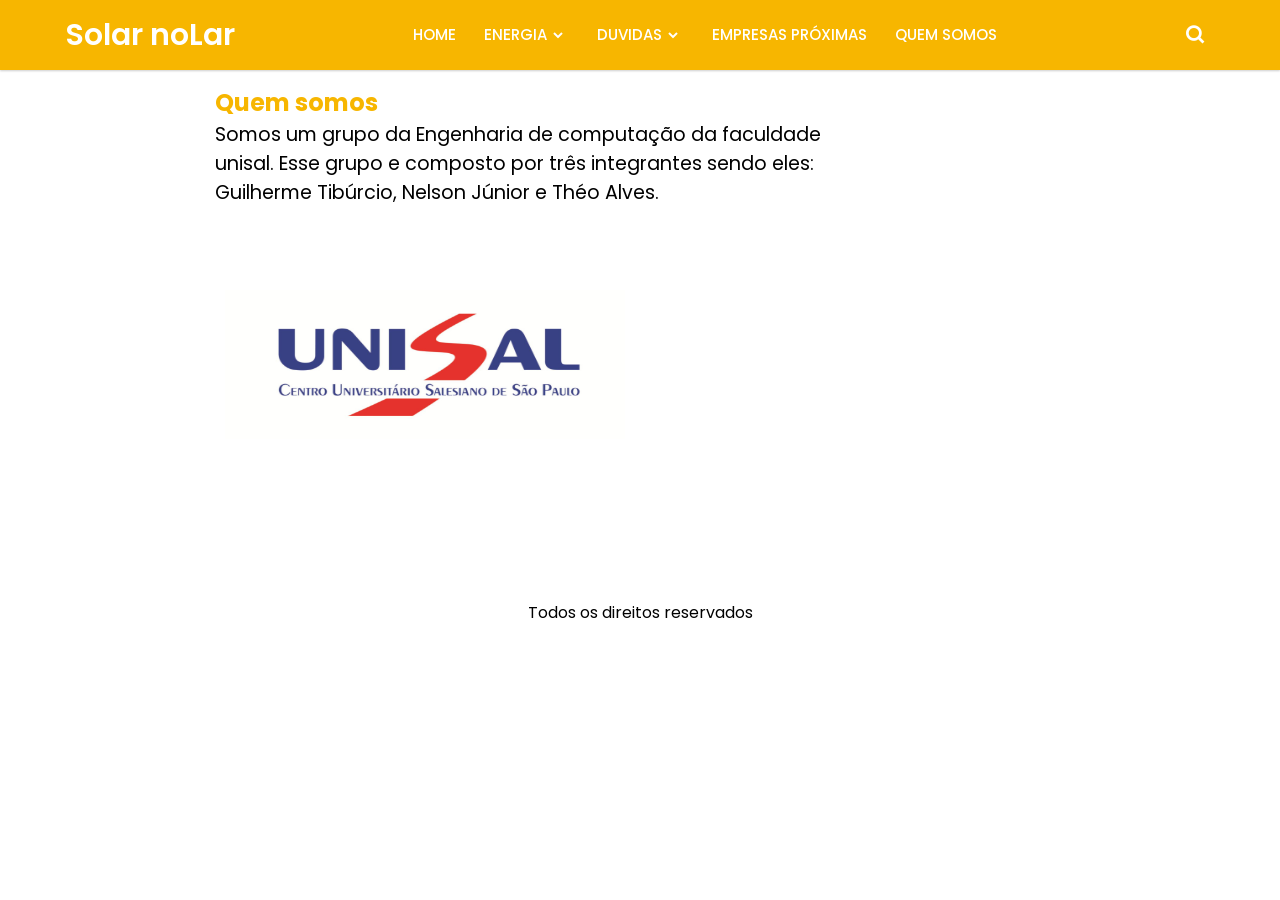
<file: quem-somos.html>
<!DOCTYPE html>
<html>
<head>
	<meta charset="UTF-8">
	<title> Solar noLar </title>
	<link rel="stylesheet" href="css/style.css">                              
	  <!-- Boxicons CDN Link -->
	  <link href='https://unpkg.com/boxicons@2.0.7/css/boxicons.min.css' rel='stylesheet'>
	  <meta name="viewport"content="width=device-width, initial-scale=1.0">
   </head>
<body>
	  		<!--Inicio DropDown-->
			  <div id="area-principal">
				<nav>
					<div class="navbar">
					  <i class='bx bx-menu'></i>
					  <div class="logo"><a href="#">Solar noLar</a></div>
					  <div class="nav-links">
						<div class="sidebar-logo">
						  <span class="logo-name">Solar noLar</span>
						  <i class='bx bx-x' ></i>
						</div>
						<ul class="links">
						  <li><a href="index.html">HOME</a></li>
						  <li>
							<a href="#">ENERGIA</a>
							<i class='bx bxs-chevron-down htmlcss-arrow arrow  '></i>
							<ul class="htmlCss-sub-menu sub-menu">
							  <li><a href="Tipos-de-sistemas.html">TIPOS DE SISTEMAS</a></li>
							  <li><a href="painel.html">PAINEIS</a></li>
							  <li><a href="financiamento.html">FINANCIAMENTO</a></li>
							  <li class="more">
							  </span>
							  </li>
							</ul>
						  </li>
						  <li>
							<a href="duvidas.html">DUVIDAS</a>
							<i class='bx bxs-chevron-down js-arrow arrow '></i>
							<ul class="js-sub-menu sub-menu">
							  <li><a href="Curiosidades.html">CURIOSIDADES</a></li>
							</ul>
						  </li>
						  <li><a href="#">EMPRESAS PRÓXIMAS</a></li>
						  <li><a href="#">QUEM SOMOS</a></li>
						</ul>
					  </div>
					  <div class="search-box">
						<i class='bx bx-search'></i>
						<div class="input-box">
						  <input type="text" placeholder="Busca">
						</div>
					  </div>
					</div>
				  </nav>
				  <script src="dropmenuwithsearchbox.js"></script>
			<!--Fim DropDown-->
			<!--Inicio da postagem-->
		<div id="area-postagens">
			<div class="postagem">
				<br><br>
				<h2>Quem somos</h2>
				<p class="paragrafo"> 
					Somos um grupo da Engenharia de computação da faculdade unisal. Esse grupo e composto por três integrantes sendo eles: Guilherme Tibúrcio, Nelson Júnior e Théo Alves.
					<img src="fotos/unisallogo.jpg" width="420" height="315">
				</p>
			</div><!--// fechamento postagem -->
		</div>
		<div id="rodape">
			Todos os direitos reservados
		</div>

	</div>

</body>
</html>
</file>
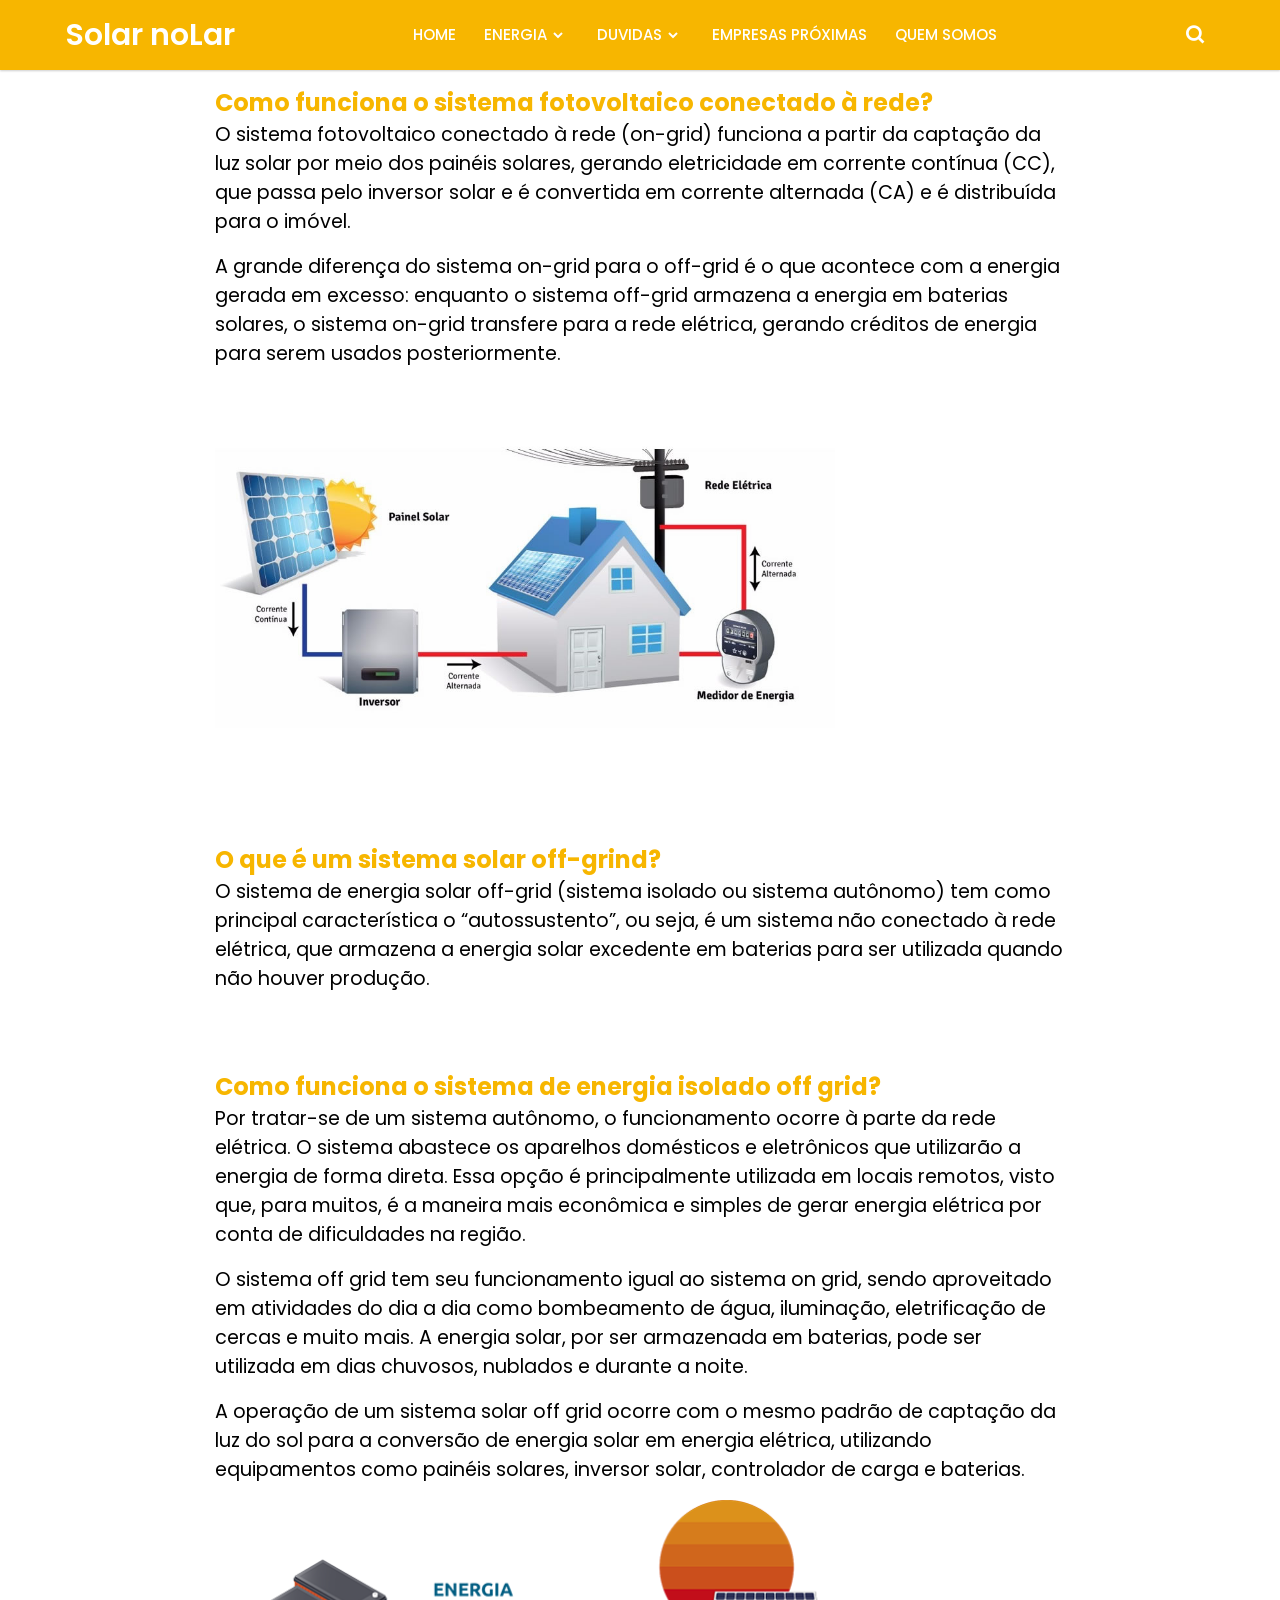
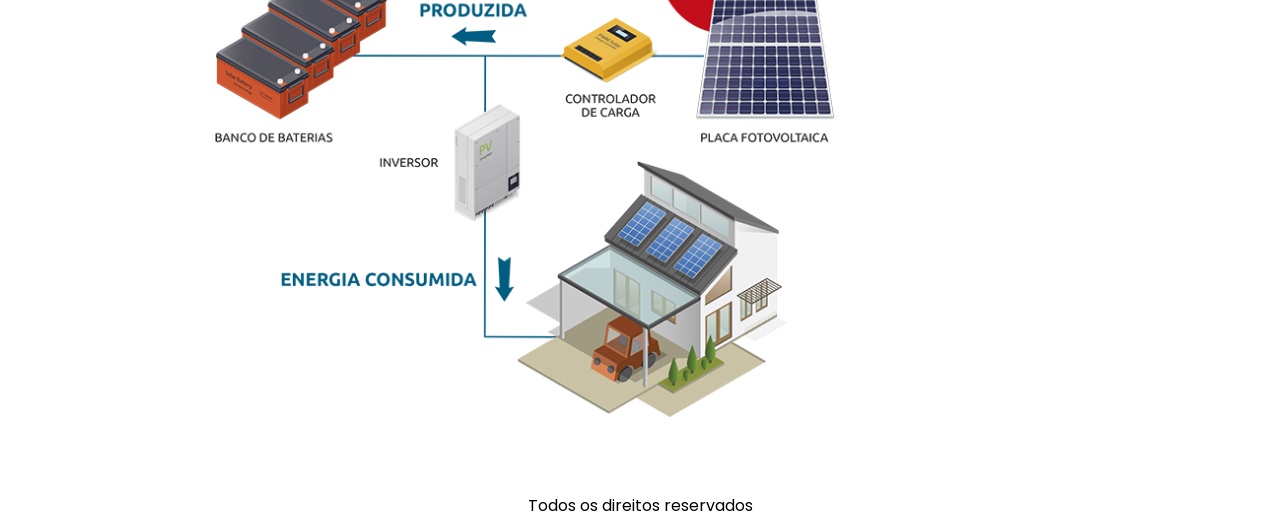
<file: Tipos-de-sistemas.html>
<!DOCTYPE html>
<html>
<head>
<meta charset="UTF-8">
<title> Solar noLar </title>
<link rel="stylesheet" href="css/style.css">                              
  <!-- Boxicons CDN Link -->
  <link href='https://unpkg.com/boxicons@2.0.7/css/boxicons.min.css' rel='stylesheet'>
	<meta name="viewport"content="width=device-width, initial-scale=1.0">
	</head>
<body>
	<!-- Inicio do menu responsivo-->
	<!--
	<header>
		<nav>
			<a class="logo" href="index.html">Solar nolar</a>
			<div class="box">
				<input type="checkbox" id="check">
				<div class="search-box">
				  <input type="text" placeholder="Type here...">
				  <label for="check" class="icon">
					<i class="fas fa-search"></i>
				  </label>
				</div>
			  </div>
		  <div class="mobile-menu">
			<div class="line1"></div>
			<div class="line2"></div>
			<div class="line3"></div>
		  </div>
		  <ul class="nav-list">
			<li><a href="index.html">Home</a></li>
			<li><a href="Tipos-de-sistemas.html">Tipos de Sistemas</a></li>
			<li><a href="#">Projetos</a></li>
			<li><a href="#">Contato</a></li>
		  </ul>
		</nav>
	  </header>
	  <script src="mobile-navbar.js"></script>-->
	  <!--Final do menu responsivo-->
<!--Inicio DropDown-->
<div id="area-principal">
	<nav>
		<div class="navbar">
		  <i class='bx bx-menu'></i>
		  <div class="logo"><a href="#">Solar noLar</a></div>
		  <div class="nav-links">
			<div class="sidebar-logo">
			  <span class="logo-name">Solar noLar</span>
			  <i class='bx bx-x' ></i>
			</div>
			<ul class="links">
			  <li><a href="index.html">HOME</a></li>
			  <li>
				<a href="#">ENERGIA</a>
				<i class='bx bxs-chevron-down htmlcss-arrow arrow  '></i>
				<ul class="htmlCss-sub-menu sub-menu">
				  <li><a href="Tipos-de-sistemas.html">TIPOS DE SISTEMAS</a></li>
				  <li><a href="painel.html">PAINEIS</a></li>
				  <li><a href="financiamento.html">FINANCIAMENTO</a></li>
				  <li class="more">
				  </span>
				  </li>
				</ul>
			  </li>
			  <li>
				<a href="duvidas.html">DUVIDAS</a>
				<i class='bx bxs-chevron-down js-arrow arrow '></i>
				<ul class="js-sub-menu sub-menu">
				  <li><a href="Curiosidades.html">CURIOSIDADES</a></li>
				</ul>
			  </li>
			  <li><a href="#">EMPRESAS PRÓXIMAS</a></li>
			  <li><a href="#">QUEM SOMOS</a></li>
			</ul>
		  </div>
		  <div class="search-box">
			<i class='bx bx-search'></i>
			<div class="input-box">
			  <input type="text" placeholder="Busca">
			</div>
		  </div>
		</div>
	  </nav>
	  <script src="dropmenuwithsearchbox.js"></script>
		<!--Fim DropDown-->
            <!-- abertura postagem -->
			<br><br>
			<div class="postagem">
				<h2>Como funciona o sistema fotovoltaico conectado à rede?</h2>
				<p class="paragrafo">
					O sistema fotovoltaico conectado à rede (on-grid) funciona a partir da captação da luz solar por meio dos painéis solares, gerando eletricidade em corrente contínua (CC), que passa pelo inversor solar e é convertida em corrente alternada (CA) e é distribuída para o imóvel.
                </p>

                <p class="paragrafo">
                    A grande diferença do sistema on-grid para o off-grid é o que acontece com a energia gerada em excesso: enquanto o sistema off-grid armazena a energia em baterias solares, o sistema on-grid transfere para a rede elétrica, gerando créditos de energia para serem usados posteriormente.
                </p>
                <img width="620px" src="fotos/sistema_ongrid.png">
			</div><!--// fechamento postagem -->

            <!-- abertura postagem -->
			<div class="postagem">
				<h2>O que é um sistema solar off-grind?</h2>
				<p class="paragrafo">
                    O sistema de energia solar off-grid (sistema isolado ou sistema autônomo) tem como principal característica o “autossustento”, ou seja, é um sistema não conectado à rede elétrica, que armazena a energia solar excedente em baterias para ser utilizada quando não houver produção.
				</p>
			</div><!--// fechamento postagem -->
            
            <!-- abertura postagem -->
			<div class="postagem">
				<h2>Como funciona o sistema de energia isolado off grid?</h2>
				<p class="paragrafo">
                    Por tratar-se de um sistema autônomo, o  funcionamento ocorre à parte da rede elétrica. O sistema abastece os aparelhos domésticos e eletrônicos que utilizarão a 
                    energia de forma direta. Essa opção é 
                    principalmente utilizada em locais remotos, 
                    visto que, para muitos, é a maneira mais 
                    econômica e simples de gerar energia elétrica 
                    por conta de dificuldades na região.</p>

                    <p class="paragrafo">O sistema off grid tem seu funcionamento igual ao sistema on grid, sendo aproveitado em atividades do dia a dia como bombeamento de água, iluminação, eletrificação de cercas e muito mais. A energia solar, por ser armazenada em baterias, pode ser utilizada em dias chuvosos, nublados e durante a noite.</p>

                    <p class="paragrafo">A operação de um sistema solar off grid ocorre com o mesmo padrão de captação da luz do sol para a conversão de energia solar em energia elétrica, utilizando equipamentos como painéis solares, inversor solar, controlador de carga e baterias.</p>
                    <img src="fotos/sistema_offgrid.png" width="620">
			</div><!--// fechamento postagem -->

		</div>
		<div id="rodape">
			Todos os direitos reservados
		</div>

	</div>

</body>
</html>
</file>
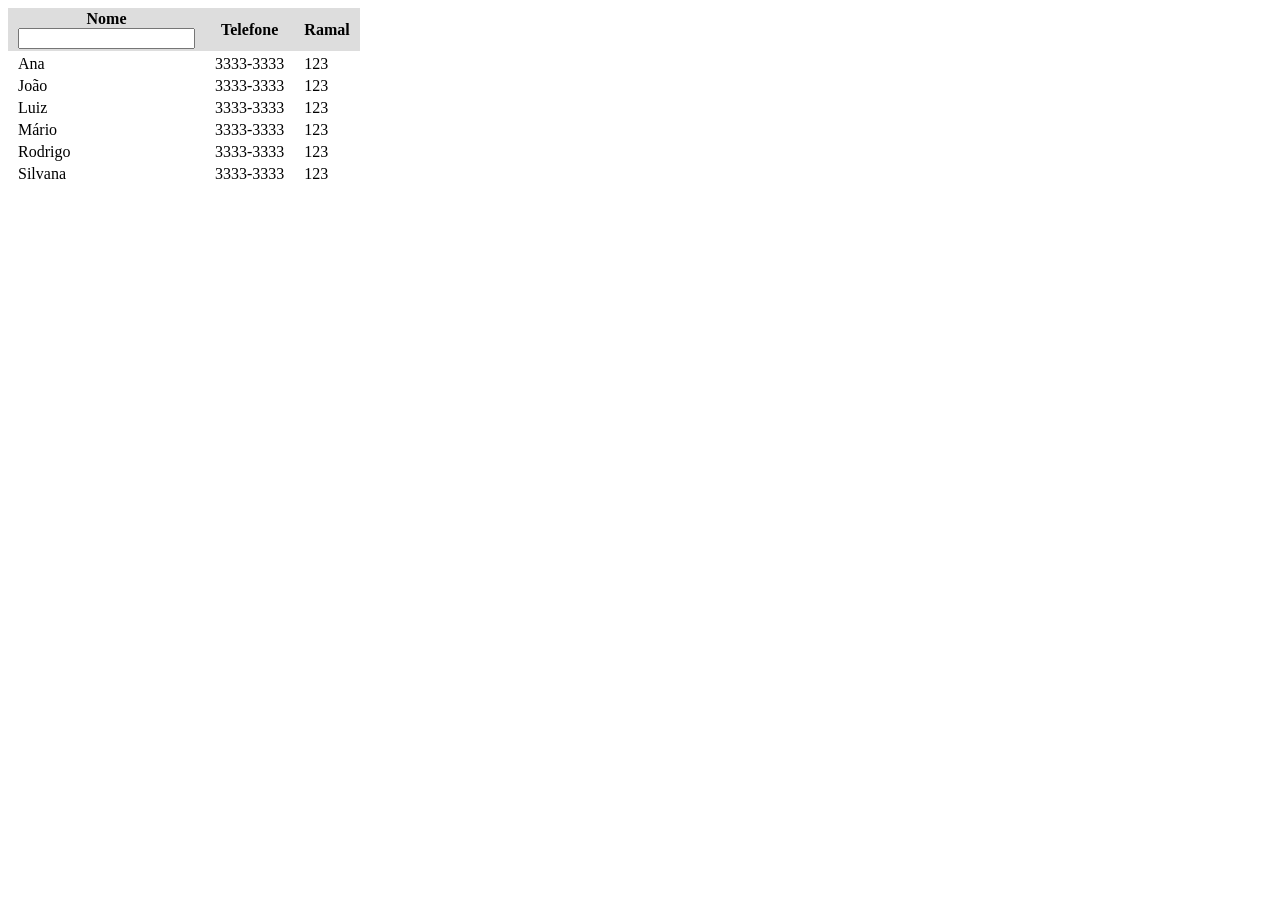
<file: exemplo-de-search-box/tabela.html>
<!DOCTYPE html>
<html lang="en">
<head>
    <meta charset="UTF-8">
    <meta http-equiv="X-UA-Compatible" content="IE=edge">
    <meta name="viewport" content="width=device-width, initial-scale=1.0">
    <link rel="stylesheet" href="tabela.css">
    <title>exemplo de tabela (array)</title>
</head>
<body>
    <table id="lista">
        <thead>
            <tr>
                <th><div>Nome</div><div><input id="filtro-nome"/></div></th>
                <th>Telefone</th>
                <th>Ramal</th>
            </tr>
        </thead>
        <tbody>
            <tr>
                <td>Ana</td>
                <td>3333-3333</td>
                <td>123</td>
            </tr>
            <tr>
                <td>João</td>
                <td>3333-3333</td>
                <td>123</td>
            </tr>
            <tr>
                <td>Luiz</td>
                <td>3333-3333</td>
                <td>123</td>
            </tr>
            <tr>
                <td>Mário</td>
                <td>3333-3333</td>
                <td>123</td>
            </tr>
            <tr>
                <td>Rodrigo</td>
                <td>3333-3333</td>
                <td>123</td>
            </tr>
            <tr>
                <td>Silvana</td>
                <td>3333-3333</td>
                <td>123</td>
            </tr>
            <script src="tabela.js"></script>
        </tbody>
    </table>
</body>
</html>
</file>
<file: css/style.css>
/*Limpar formatações padrão*/
@import url('https://fonts.googleapis.com/css2?family=Poppins:wght@200;300;400;500;600;700&display=swap');
* {
	margin: 0;
	padding: 0;
	box-sizing: border-box;
	font-family: 'Poppins', sans-serif;
}

body {
	font-size: 1em;
	font-family: "Trebuchet MS", Helvetica, sans-serif;
	background: #FFFFFF;
}

/*
**** Layout ****
*/
roda
#area-logo, #area-menu {
	padding: 10px;
}

#area-principal {
	width: 920px;
	margin: 0 auto;
	padding: 15px;
}

#area-postagens {
	width: 660px;
	float: left;
}

#area-lateral {
	width: 240px;
	float: right;
}

.postagem{
	padding: 20px;
	margin-bottom: 20px;
	background: #FFFFFF;
}
#rodape {
	clear: both;
	text-align: center;
	padding: 14px;
	background: #FFFFFF;
} 
/*** Formatação do menu ****
*/
a {
	text-decoration: none;	
}
a:hover {
	text-decoration: underline;
}

#area-cabecalho a:link, #area-cabecalho a:visited {
	color: #FFFFFF;
	padding: 8px 12px;
}

#area-cabecalho a:hover {
	color: #f7b600;
	background: #FFFFFF;
	text-decoration: none;
}

/*
**** Formatações em geral ****
*/
h1 {
	color: #f7b600;
	font-size: 2.5em;
}

h2 {
	color: #f7b600;
}

h3 {
	color: #f7b600;
	background: #FFFFFF;
	padding: 5px;
}

.branco{
	color: #FFFFFF;
}

.data-postagem {
	font-size: 0.8em;
	border-bottom: 1px solid #FFFFFF;
	padding-bottom: 10px;
	margin-bottom: 10px;
	display: block;
}

.paragrafo{
    font-size: 1.20em;
    padding-bottom: 16px;
}

/*Inicio do Menu responsivo*/
/*.logo {
  font-size: 24px;
  text-transform: uppercase;
  letter-spacing: 4px;
}

nav {
  display: flex;
  justify-content: space-around;
  align-items: center;
  font-family: system-ui, -apple-system, Helvetica, Arial, sans-serif;
  background: #23232e;
  height: 8vh;
}
.nav-list {
  list-style: none;
  display: flex;
}

.nav-list li {
  letter-spacing: 3px;
  margin-left: 32px;
}

.mobile-menu {
  display: none;
  cursor: pointer;
}

.mobile-menu div {
  width: 32px;
  height: 2px;
  background: #fff;
  margin: 8px;
  transition: 0.3s;
}

@media (max-width: 999px) {
  body {
    overflow-x: hidden;
  }
  .nav-list {
    position: absolute;
    top: 8vh;
    right: 0;
    width: 50vw;
    height: 92vh;
    background: #23232e;
    flex-direction: column;
    align-items: center;
    justify-content: space-around;
    transform: translateX(100%);
    transition: transform 0.3s ease-in;
  }
  .nav-list li {
    margin-left: 0;
    opacity: 0;
  }
  .mobile-menu {
    display: block;
  }
}

.nav-list.active {
  transform: translateX(0);
}

@keyframes navLinkFade {
  from {
    opacity: 0;
    transform: translateX(50px);
  }
  to {
    opacity: 1;
    transform: translateX(0);
  }
}

.mobile-menu.active .line1 {
  transform: rotate(-45deg) translate(-8px, 8px);
}

.mobile-menu.active .line2 {
  opacity: 0;
}

.mobile-menu.active .line3 {
  transform: rotate(45deg) translate(-5px, -7px);
}

/*Fim do Menu responsivo*/
/*

/*inicio da caixa de pesquisa*/
/*.box{
	max-width: 400px;
	width: 100%;
  
  }
  .box .search-box{
	position: relative;
	height: 50px;
	max-width: 50px;
	margin: auto;
	box-shadow: 0 5px 10px rgba(0, 0, 0, 0.25);
	border-radius: 25px;
	transition: all 0.3s ease;
  }
  #check:checked ~ .search-box{
	max-width: 380px;
  }
  .search-box input{
   position: absolute;
   height: 100%;
   width: 100%;
   border-radius: 25px;
   background: #fff;
   outline: none;
   border: none;
   padding-left: 2px;
   font-size: 18px;
  }
  .search-box .icon{
	position: absolute;
	right: -2px;
	top: 0;
	width: 50px;
	background: #FFF;
	height: 100%;
	text-align: center;
	line-height: 50px;
	color: #f7b600;
	font-size: 20px;
	border-radius: 25px;
  }
  #check:checked ~ .search-box .icon{
	background: #FF676D;
	color: #FFF;
	width: 60px;
	border-radius: 0 25px 25px 0;
  }
  #check{
	display: none;
  }
  /*	Fim da caixa de pesquisa*/
  
  /*Inicio do Dropmenu*/  
  /* Googlefont Poppins CDN Link */
nav{
  position: fixed;
  top: 0;
  left: 0;
  width: 100%;
  height: 100%;
  height: 70px;
  background: #f7b600;
  box-shadow: 0 1px 2px rgba(0, 0, 0, 0.2);
  z-index: 99;
}
nav .navbar{
  height: 100%;
  max-width: 1250px;
  width: 100%;
  display: flex;
  align-items: center;
  justify-content: space-between;
  margin: auto;
  /* background: red; */
  padding: 0 50px;
}
.navbar .logo a{
  font-size: 30px;
  color: #fff;
  text-decoration: none;
  font-weight: 600;
}
nav .navbar .nav-links{
  line-height: 70px;
  height: 100%;
}
nav .navbar .links{
  display: flex;
}
nav .navbar .links li{
  position: relative;
  display: flex;
  align-items: center;
  justify-content: space-between;
  list-style: none;
  padding: 0 14px;
}
nav .navbar .links li a{
  height: 100%;
  text-decoration: none;
  white-space: nowrap;
  color: #fff;
  font-size: 15px;
  font-weight: 500;
}
.links li:hover .htmlcss-arrow,
.links li:hover .js-arrow{
  transform: rotate(180deg);
  }

nav .navbar .links li .arrow{
  /* background: red; */
  height: 100%;
  width: 22px;
  line-height: 70px;
  text-align: center;
  display: inline-block;
  color: #fff;
  transition: all 0.3s ease;
}
nav .navbar .links li .sub-menu{
  position: absolute;
  top: 70px;
  left: 0;
  line-height: 40px;
  background: #f7b600;
  box-shadow: 0 1px 2px rgba(0, 0, 0, 0.2);
  border-radius: 0 0 4px 4px;
  display: none;
  z-index: 2;
}
nav .navbar .links li:hover .htmlCss-sub-menu,
nav .navbar .links li:hover .js-sub-menu{
  display: block;
}
.navbar .links li .sub-menu li{
  padding: 0 22px;
  border-bottom: 1px solid rgba(255,255,255,0.1);
}
.navbar .links li .sub-menu a{
  color: #fff;
  font-size: 15px;
  font-weight: 500;
}
.navbar .links li .sub-menu .more-arrow{
  line-height: 40px;
}
.navbar .links li .htmlCss-more-sub-menu{
   line-height: 40px; 
}
.navbar .links li .sub-menu .more-sub-menu{
  position: absolute;
  top: 0;
  left: 100%;
  border-radius: 0 4px 4px 4px;
  z-index: 1;
  display: none;
}
.links li .sub-menu .more:hover .more-sub-menu{
  display: block;
}
.navbar .search-box{
  position: relative;
   height: 40px;
  width: 40px;
}
.navbar .search-box i{
  position: absolute;
  height: 100%;
  width: 100%;
  line-height: 40px;
  text-align: center;
  font-size: 22px;
  color: #fff;
  font-weight: 600;
  cursor: pointer;
  transition: all 0.3s ease;
}
.navbar .search-box .input-box{
  position: absolute;
  right: calc(100% - 40px);
  top: 80px;
  height: 60px;
  width: 300px;
  background: #f7b600;
  border-radius: 6px;
  opacity: 0;
  pointer-events: none;
  transition: all 0.4s ease;
}
.navbar.showInput .search-box .input-box{
  top: 65px;
  opacity: 1;
  pointer-events: auto;
  background: #f7b600;
}
.search-box .input-box::before{
  content: '';
  position: absolute;
  height: 20px;
  width: 20px;
  background: #f7b600;
  right: 10px;
  top: -6px;
  transform: rotate(45deg);
}
.search-box .input-box input{
  position: absolute;
  top: 50%;
  left: 50%;
  border-radius: 4px;
  transform: translate(-50%, -50%);
  height: 35px;
  width: 280px;
  outline: none;
  padding: 0 15px;
  font-size: 16px;
  border: none;
}
.navbar .nav-links .sidebar-logo{
  display: none;
}
.navbar .bx-menu{
  display: none;
}
@media (max-width:920px) {
  nav .navbar{
    max-width: 100%;
    padding: 0 25px;
  }

  nav .navbar .logo a{
    font-size: 27px;
  }
  nav .navbar .links li{
    padding: 0 10px;
    white-space: nowrap;
  }
  nav .navbar .links li a{
    font-size: 15px;
  }
}
@media (max-width:800px){
  nav{
    position: relative; 
  }
  .navbar .bx-menu{
    display: block;
  }
  nav .navbar .nav-links{
    position: fixed;
    top: 0;
    left: -100%;
    display: block;
    max-width: 270px;
    width: 100%;
    background:  #f7b600;
    line-height: 40px;
    padding: 20px;
    box-shadow: 0 5px 10px rgba(0, 0, 0, 0.2);
    transition: all 0.5s ease;
    z-index: 1000;
  }
  .navbar .nav-links .sidebar-logo{
    display: flex;
    align-items: center;
    justify-content: space-between;
  }
  .sidebar-logo .logo-name{
    font-size: 25px;
    color: #fff;
  }
    .sidebar-logo  i,
    .navbar .bx-menu{
      font-size: 25px;
      color: #fff;
    }
  nav .navbar .links{
    display: block;
    margin-top: 20px;
  }
  nav .navbar .links li .arrow{
    line-height: 40px;
  }
nav .navbar .links li{
    display: block;
  }
nav .navbar .links li .sub-menu{
  position: relative;
  top: 0;
  box-shadow: none;
  display: none;
}
nav .navbar .links li .sub-menu li{
  border-bottom: none;

}
.navbar .links li .sub-menu .more-sub-menu{
  display: none;
  position: relative;
  left: 0;
}
.navbar .links li .sub-menu .more-sub-menu li{
  display: flex;
  align-items: center;
  justify-content: space-between;
}
.links li:hover .htmlcss-arrow,
.links li:hover .js-arrow{
  transform: rotate(0deg);
  }
  .navbar .links li .sub-menu .more-sub-menu{
    display: none;
  }
  .navbar .links li .sub-menu .more span{
    /* background: red; */
    display: flex;
    align-items: center;
    /* justify-content: space-between; */
  }

  .links li .sub-menu .more:hover .more-sub-menu{
    display: none;
  }
  nav .navbar .links li:hover .htmlCss-sub-menu,
  nav .navbar .links li:hover .js-sub-menu{
    display: none;
  }
.navbar .nav-links.show1 .links .htmlCss-sub-menu,
  .navbar .nav-links.show3 .links .js-sub-menu,
  .navbar .nav-links.show2 .links .more .more-sub-menu{
      display: block;
    }
    .navbar .nav-links.show1 .links .htmlcss-arrow,
    .navbar .nav-links.show3 .links .js-arrow{
        transform: rotate(180deg);
}
    .navbar .nav-links.show2 .links .more-arrow{
      transform: rotate(90deg);
    }
}
@media (max-width:370px){
  nav .navbar .nav-links{
  max-width: 100%;
} 
}
  /*Fim do Dropmenu*/
</file>
<file: exemplo-de-search-box/tabela.css>
table {
    border-collapse: collapse;
}
table thead tr {
    background-color: #ddd;
    border-bottom: 2px solid #fff;
}

table th, table td {
    padding: 2px 10px;
}
</file>
